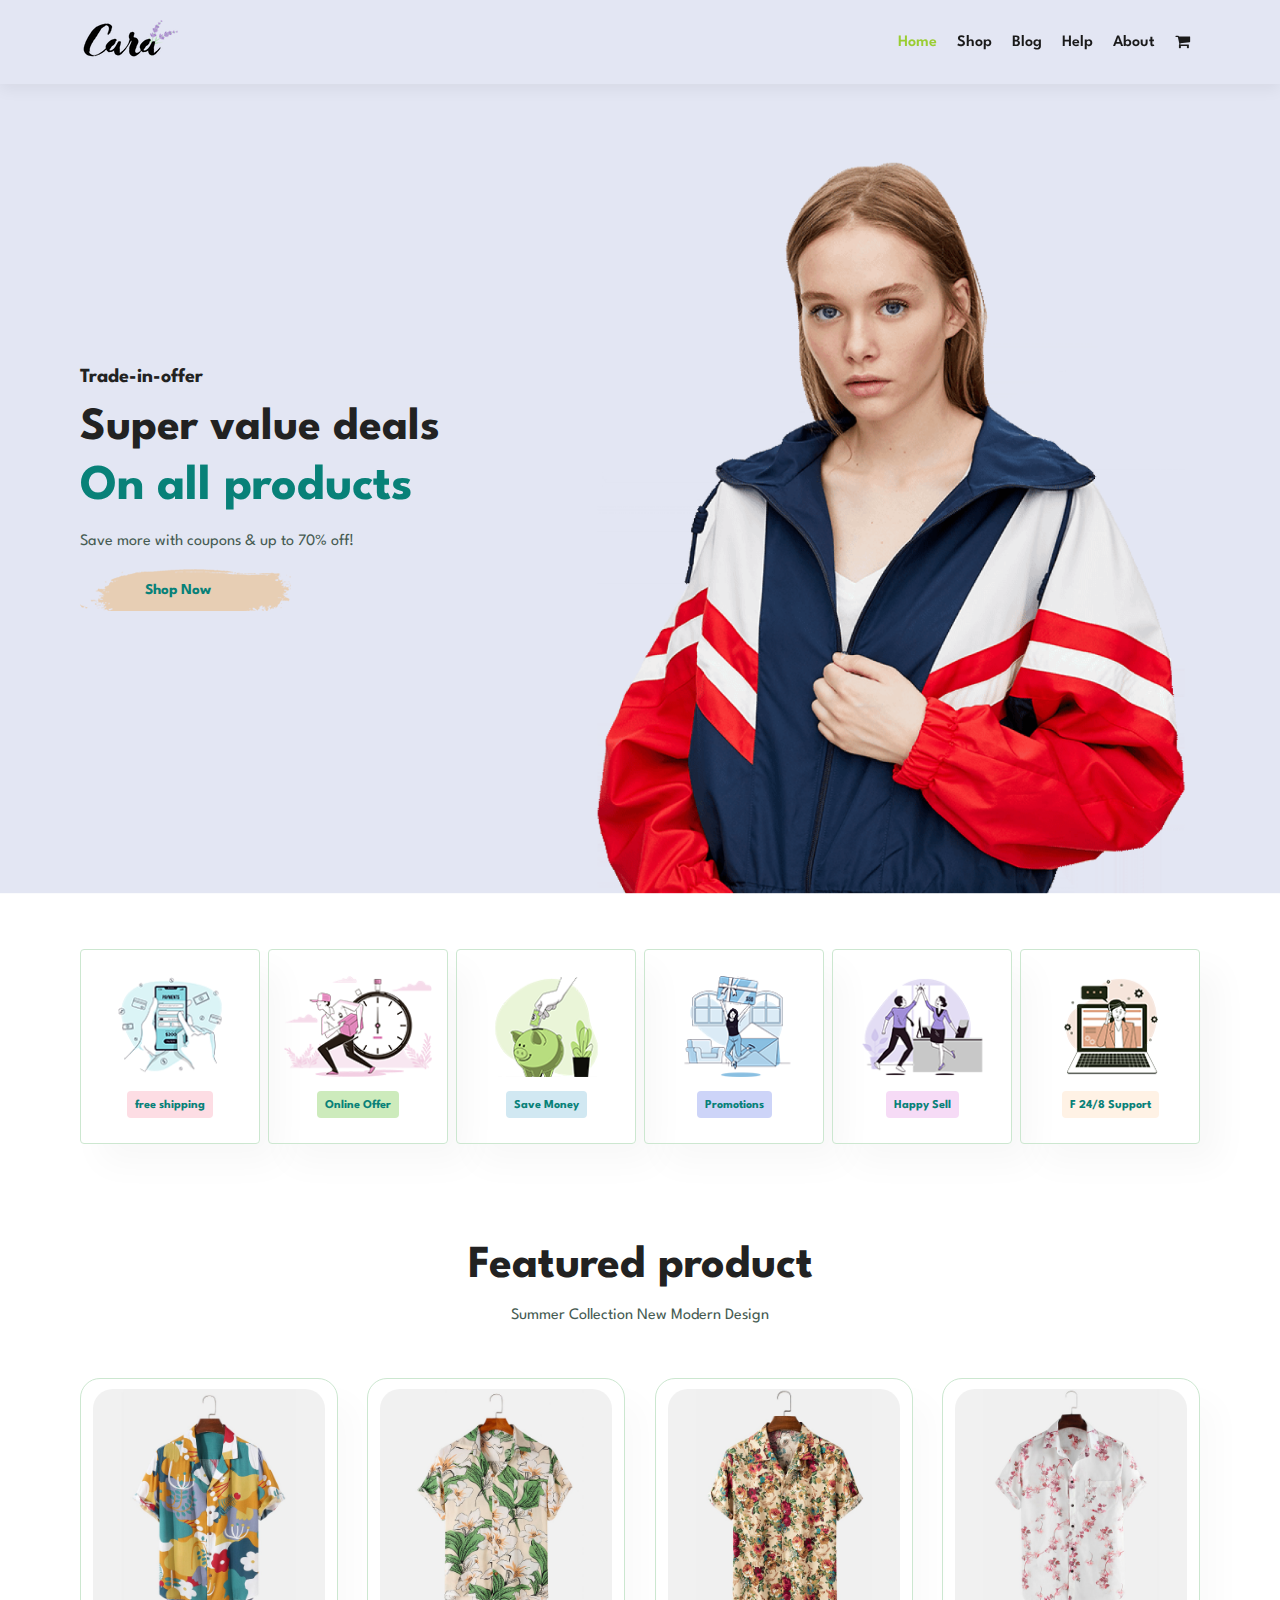
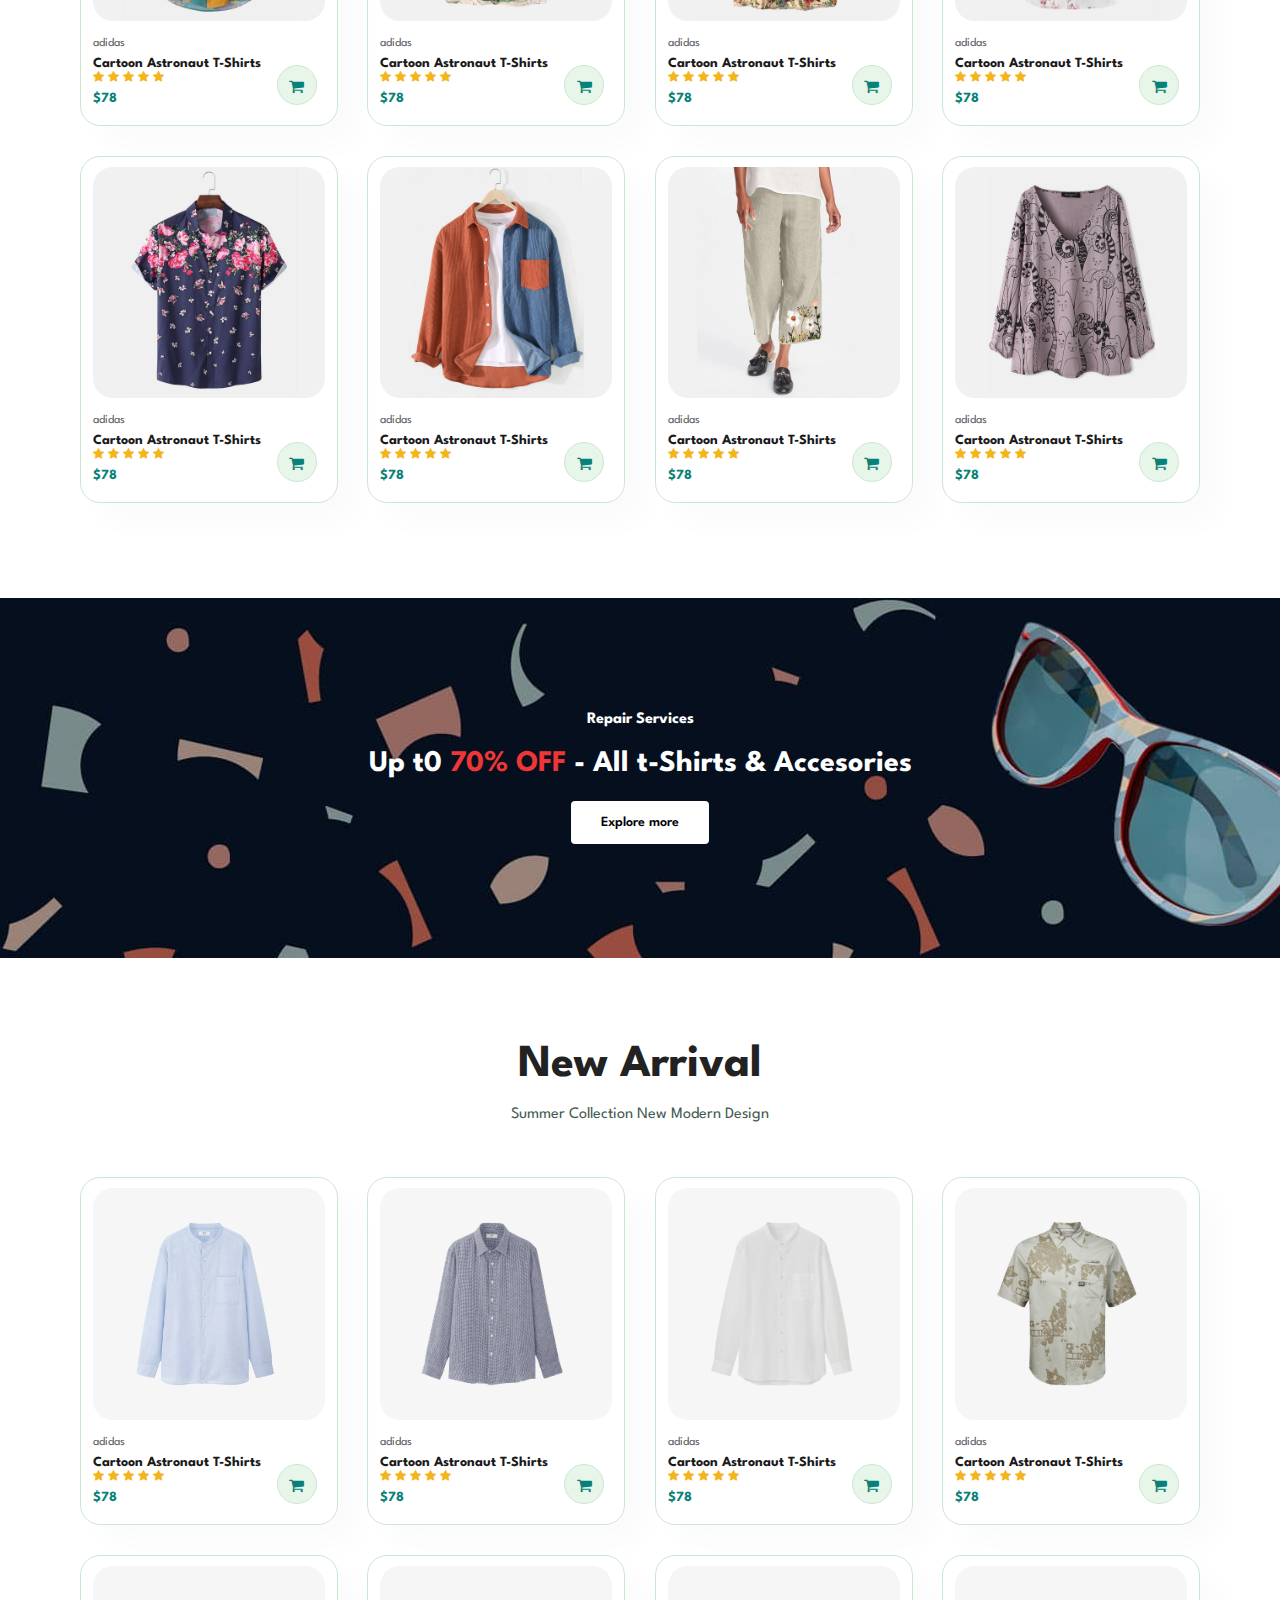
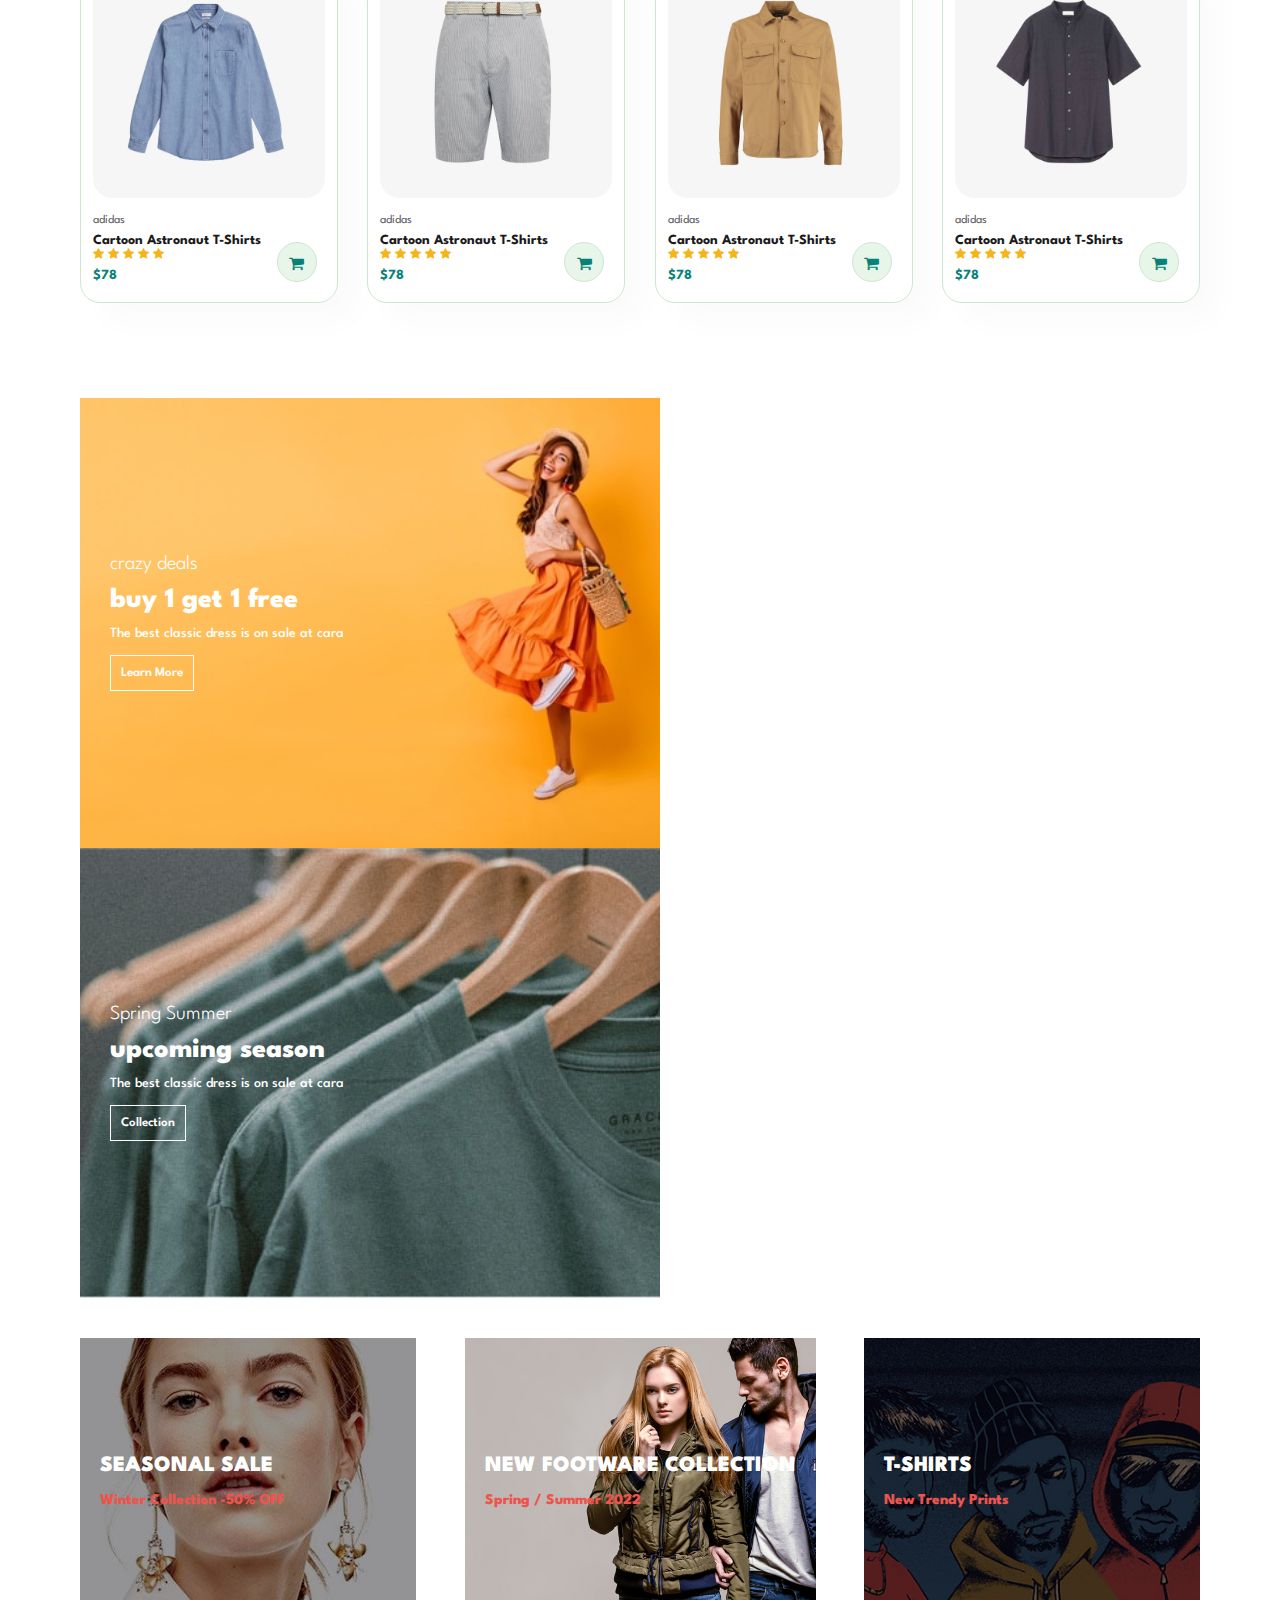
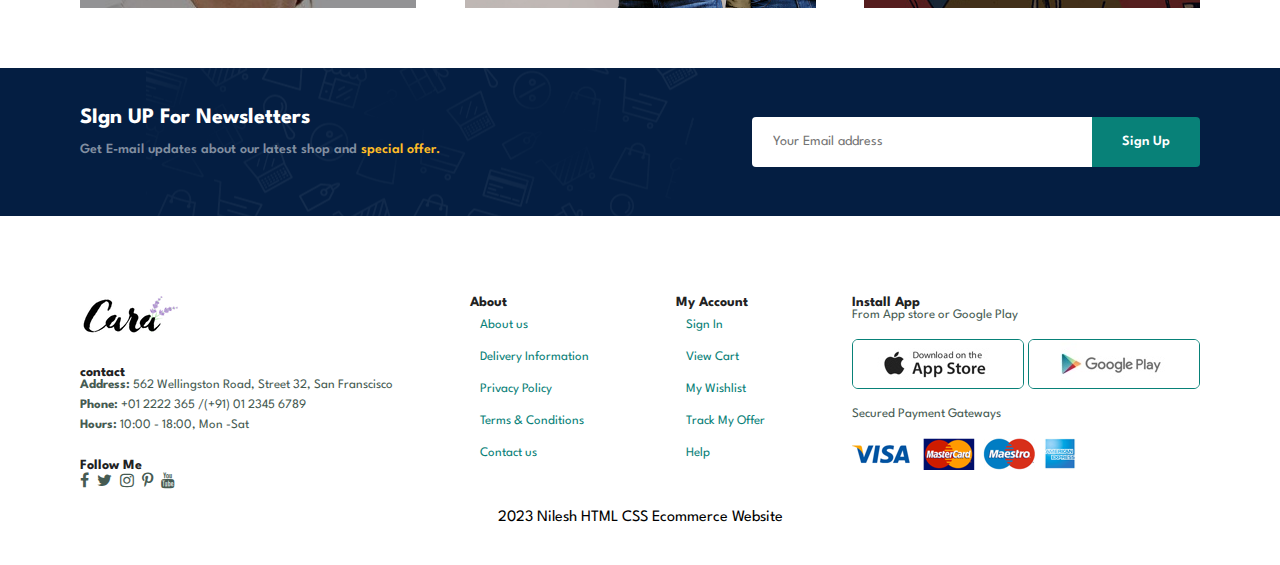
<file: index.html>
<!DOCTYPE html>
<html lang="en">
<head>
    <meta charset="UTF-8">
    <meta http-equiv="X-UA-Compatible" content="IE=edge">
    <meta name="viewport" content="width=device-width, initial-scale=1.0">
    <link rel="stylesheet" href="style.css">
    <link rel="stylesheet" href="https://cdnjs.cloudflare.com/ajax/libs/font-awesome/4.7.0/css/font-awesome.min.css">
    <title>Ecommerce Website</title>
</head>
<body>
    <section id="header">
        <a href="#"><img src="logo.png" alt=""></a>
        <div>
             <ul id="navbar">
                <li>
                    <a class="active" href="home.html">Home</a>
                </li>
                <li>
                    <a href="shop.html">Shop</a>
                </li>
                <li>
                    <a href="blog.html">Blog</a>
                </li>
                <li>
                    <a href="help.html">Help</a>
                </li>
                <li>
                    <a href="about.html">About</a>
                </li>
                <li id="bag">
                    <a href="cart.html"><i class="fa fa-shopping-cart"></i></a>
                </li>
                <a href="#" id="closed"><i class="fa fa-times"></i></a>
             </ul>
        </div>
        <div id="mobile">
            <i id="bar" class="fa fa-outdent"></i>
            <a href="cart.html"><i class="fa fa-shopping-cart"></i></a>
        </div>

    </section>

    <section id="hero">
        <h4>Trade-in-offer</h4>
        <h2>Super value deals</h2>
        <h1>On all products</h1>
        <p>Save more with coupons & up to 70% off!</p>
        <button>Shop Now</button>
    </section>

    <section id="feature" class="section-p1">
        <div class="fe-box">
            <img src="f1.png" alt="">
            <h6>free shipping</h6>
        </div>
        <div class="fe-box">
            <img src="f2.png" alt="">
            <h6>Online Offer</h6>
        </div>
        <div class="fe-box">
            <img src="f3.png" alt="">
            <h6>Save Money</h6>
        </div>
        <div class="fe-box">
            <img src="f4.png" alt="">
            <h6>Promotions</h6>
        </div>
        <div class="fe-box">
            <img src="f5.png" alt="">
            <h6>Happy Sell</h6>
        </div>
        <div class="fe-box">
            <img src="f6.png" alt="">
            <h6>F 24/8 Support</h6>
        </div>
    </section>

    <section id="product1" class="section-p1">
        <h2>Featured product</h2>
        <p>Summer Collection New Modern Design</p>
        <div class="pro-container">
            <div class="pro">
                <img src="Products/f1.jpg" alt="">
                <div class="des">
                    <span>adidas</span>
                    <h5>Cartoon Astronaut T-Shirts</h5>
                    <div class="star">
                        <i class="fa fa-star"></i>
                        <i class="fa fa-star"></i>
                        <i class="fa fa-star"></i>
                        <i class="fa fa-star"></i>
                        <i class="fa fa-star"></i>
                   </div> 
                   <h4>$78</h4>
                </div>
                <a href="#"><i class="fa fa-shopping-cart cart"></i></a>
            </div>
            <div class="pro">
                <img src="Products/f2.jpg" alt="">
                <div class="des">
                    <span>adidas</span>
                    <h5>Cartoon Astronaut T-Shirts</h5>
                    <div class="star">
                        <i class="fa fa-star"></i>
                        <i class="fa fa-star"></i>
                        <i class="fa fa-star"></i>
                        <i class="fa fa-star"></i>
                        <i class="fa fa-star"></i>
                   </div> 
                   <h4>$78</h4>
                </div>
                <a href="#"><i class="fa fa-shopping-cart cart"></i></a>
            </div>
            <div class="pro">
                <img src="Products/f3.jpg" alt="">
                <div class="des">
                    <span>adidas</span>
                    <h5>Cartoon Astronaut T-Shirts</h5>
                    <div class="star">
                        <i class="fa fa-star"></i>
                        <i class="fa fa-star"></i>
                        <i class="fa fa-star"></i>
                        <i class="fa fa-star"></i>
                        <i class="fa fa-star"></i>
                   </div> 
                   <h4>$78</h4>
                </div>
                <a href="#"><i class="fa fa-shopping-cart cart"></i></a>
            </div>
            <div class="pro">
                <img src="Products/f4.jpg" alt="">
                <div class="des">
                    <span>adidas</span>
                    <h5>Cartoon Astronaut T-Shirts</h5>
                    <div class="star">
                        <i class="fa fa-star"></i>
                        <i class="fa fa-star"></i>
                        <i class="fa fa-star"></i>
                        <i class="fa fa-star"></i>
                        <i class="fa fa-star"></i>
                   </div> 
                   <h4>$78</h4>
                </div>
                <a href="#"><i class="fa fa-shopping-cart cart"></i></a>
            </div>
            <div class="pro">
                <img src="Products/f5.jpg" alt="">
                <div class="des">
                    <span>adidas</span>
                    <h5>Cartoon Astronaut T-Shirts</h5>
                    <div class="star">
                        <i class="fa fa-star"></i>
                        <i class="fa fa-star"></i>
                        <i class="fa fa-star"></i>
                        <i class="fa fa-star"></i>
                        <i class="fa fa-star"></i>
                   </div> 
                   <h4>$78</h4>
                </div>
                <a href="#"><i class="fa fa-shopping-cart cart"></i></a>
            </div>
            <div class="pro">
                <img src="Products/f6.jpg" alt="">
                <div class="des">
                    <span>adidas</span>
                    <h5>Cartoon Astronaut T-Shirts</h5>
                    <div class="star">
                        <i class="fa fa-star"></i>
                        <i class="fa fa-star"></i>
                        <i class="fa fa-star"></i>
                        <i class="fa fa-star"></i>
                        <i class="fa fa-star"></i>
                   </div> 
                   <h4>$78</h4>
                </div>
                <a href="#"><i class="fa fa-shopping-cart cart"></i></a>
            </div>
            <div class="pro">
                <img src="Products/f7.jpg" alt="">
                <div class="des">
                    <span>adidas</span>
                    <h5>Cartoon Astronaut T-Shirts</h5>
                    <div class="star">
                        <i class="fa fa-star"></i>
                        <i class="fa fa-star"></i>
                        <i class="fa fa-star"></i>
                        <i class="fa fa-star"></i>
                        <i class="fa fa-star"></i>
                   </div> 
                   <h4>$78</h4>
                </div>
                <a href="#"><i class="fa fa-shopping-cart cart"></i></a>
            </div>
            <div class="pro">
                <img src="Products/f8.jpg" alt="">
                <div class="des">
                    <span>adidas</span>
                    <h5>Cartoon Astronaut T-Shirts</h5>
                    <div class="star">
                        <i class="fa fa-star"></i>
                        <i class="fa fa-star"></i>
                        <i class="fa fa-star"></i>
                        <i class="fa fa-star"></i>
                        <i class="fa fa-star"></i>
                   </div> 
                   <h4>$78</h4>
                </div>
                <a href="#"><i class="fa fa-shopping-cart cart"></i></a>
            </div>
        </div>
    </section>

    <section id="banner" class="section-m1">
        <h4>Repair Services </h4>
        <h2> Up t0 <span>70% OFF</span> - All t-Shirts & Accesories</h2>
        <button class="normal">Explore more</button>
    </section>

    <section id="product1" class="section-p1">
        <h2>New Arrival</h2>
        <p>Summer Collection New Modern Design</p>
        <div class="pro-container">
            <div class="pro">
                <img src="Products/n1.jpg" alt="">
                <div class="des">
                    <span>adidas</span>
                    <h5>Cartoon Astronaut T-Shirts</h5>
                    <div class="star">
                        <i class="fa fa-star"></i>
                        <i class="fa fa-star"></i>
                        <i class="fa fa-star"></i>
                        <i class="fa fa-star"></i>
                        <i class="fa fa-star"></i>
                   </div> 
                   <h4>$78</h4>
                </div>
                <a href="#"><i class="fa fa-shopping-cart cart"></i></a>
            </div>
            <div class="pro">
                <img src="Products/n2.jpg" alt="">
                <div class="des">
                    <span>adidas</span>
                    <h5>Cartoon Astronaut T-Shirts</h5>
                    <div class="star">
                        <i class="fa fa-star"></i>
                        <i class="fa fa-star"></i>
                        <i class="fa fa-star"></i>
                        <i class="fa fa-star"></i>
                        <i class="fa fa-star"></i>
                   </div> 
                   <h4>$78</h4>
                </div>
                <a href="#"><i class="fa fa-shopping-cart cart"></i></a>
            </div>
            <div class="pro">
                <img src="Products/n3.jpg" alt="">
                <div class="des">
                    <span>adidas</span>
                    <h5>Cartoon Astronaut T-Shirts</h5>
                    <div class="star">
                        <i class="fa fa-star"></i>
                        <i class="fa fa-star"></i>
                        <i class="fa fa-star"></i>
                        <i class="fa fa-star"></i>
                        <i class="fa fa-star"></i>
                   </div> 
                   <h4>$78</h4>
                </div>
                <a href="#"><i class="fa fa-shopping-cart cart"></i></a>
            </div>
            <div class="pro">
                <img src="Products/n4.jpg" alt="">
                <div class="des">
                    <span>adidas</span>
                    <h5>Cartoon Astronaut T-Shirts</h5>
                    <div class="star">
                        <i class="fa fa-star"></i>
                        <i class="fa fa-star"></i>
                        <i class="fa fa-star"></i>
                        <i class="fa fa-star"></i>
                        <i class="fa fa-star"></i>
                   </div> 
                   <h4>$78</h4>
                </div>
                <a href="#"><i class="fa fa-shopping-cart cart"></i></a>
            </div>
            <div class="pro">
                <img src="Products/n5.jpg" alt="">
                <div class="des">
                    <span>adidas</span>
                    <h5>Cartoon Astronaut T-Shirts</h5>
                    <div class="star">
                        <i class="fa fa-star"></i>
                        <i class="fa fa-star"></i>
                        <i class="fa fa-star"></i>
                        <i class="fa fa-star"></i>
                        <i class="fa fa-star"></i>
                   </div> 
                   <h4>$78</h4>
                </div>
                <a href="#"><i class="fa fa-shopping-cart cart"></i></a>
            </div>
            <div class="pro">
                <img src="Products/n6.jpg" alt="">
                <div class="des">
                    <span>adidas</span>
                    <h5>Cartoon Astronaut T-Shirts</h5>
                    <div class="star">
                        <i class="fa fa-star"></i>
                        <i class="fa fa-star"></i>
                        <i class="fa fa-star"></i>
                        <i class="fa fa-star"></i>
                        <i class="fa fa-star"></i>
                   </div> 
                   <h4>$78</h4>
                </div>
                <a href="#"><i class="fa fa-shopping-cart cart"></i></a>
            </div>
            <div class="pro">
                <img src="Products/n7.jpg" alt="">
                <div class="des">
                    <span>adidas</span>
                    <h5>Cartoon Astronaut T-Shirts</h5>
                    <div class="star">
                        <i class="fa fa-star"></i>
                        <i class="fa fa-star"></i>
                        <i class="fa fa-star"></i>
                        <i class="fa fa-star"></i>
                        <i class="fa fa-star"></i>
                   </div> 
                   <h4>$78</h4>
                </div>
                <a href="#"><i class="fa fa-shopping-cart cart"></i></a>
            </div>
            <div class="pro">
                <img src="Products/n8.jpg" alt="">
                <div class="des">
                    <span>adidas</span>
                    <h5>Cartoon Astronaut T-Shirts</h5>
                    <div class="star">
                        <i class="fa fa-star"></i>
                        <i class="fa fa-star"></i>
                        <i class="fa fa-star"></i>
                        <i class="fa fa-star"></i>
                        <i class="fa fa-star"></i>
                   </div> 
                   <h4>$78</h4>
                </div>
                <a href="#"><i class="fa fa-shopping-cart cart"></i></a>
            </div>
        </div>
    </section>

    <section id="sm-banner" class="section-p1">
        <div class="banner-box">
            <h4>crazy deals</h4>
            <h2>buy 1 get 1 free</h2>
            <span>The best classic dress is on sale at cara</span>
            <button class="white">Learn More</button>
        </div>
        <div class="banner-box banner-box2">
            <h4>Spring  Summer</h4>
            <h2>upcoming season</h2>
            <span>The best classic dress is on sale at cara</span>
            <button class="white">Collection</button>
        </div>
    </section>

    <section id="banner3">
        <div class="banner-box">
            <h2>SEASONAL SALE</h2>
            <h3>Winter Collection -50% OFF</h3>
        </div>
        <div class="banner-box banner-box2">
            <h2>NEW FOOTWARE COLLECTION</h2>
            <h3>Spring / Summer 2022</h3>
        </div>
        <div class="banner-box banner-box3">
            <h2>T-SHIRTS</h2>
            <h3>New Trendy Prints</h3>
        </div>
    </section>

    <section id="newsletter" class="section-p1 section-m1">
        <div class="newstext">
            <h4>SIgn UP For Newsletters</h4>
            <p>Get E-mail updates about our latest shop and <span>special offer.</span></p>
        </div>
        <div class="form">
            <input type="text" placeholder="Your Email address">
            <button class="normal">Sign Up</button>
        </div>
    </section>

    <footer class="section-p1">
        <div class="col">
            <img class="logo" src="logo.png" alt="">
            <h4>contact</h4>
            <p><strong>Address:</strong> 562 Wellingston Road, Street 32, San Franscisco</p>
            <p><strong>Phone:</strong> +01 2222 365 /(+91) 01 2345 6789</p>
            <p><strong>Hours:</strong> 10:00 - 18:00, Mon -Sat</p>
            <div class="follow">
                 <h4>Follow Me</h4>
                 <div class="icon">
                    <i class="fa fa-facebook-f"></i>
                    <i class="fa fa-twitter"></i>
                    <i class="fa fa-instagram"></i>
                    <i class="fa fa-pinterest-p"></i>
                    <i class="fa fa-youtube"></i>
                 </div>
            </div>
        </div>
        <div class="col">
            <h4>About</h4>
            <a href="#">About us</a>
            <a href="#">Delivery Information</a>
            <a href="#">Privacy Policy</a>
            <a href="#">Terms & Conditions</a>
            <a href="#">Contact us</a>
        </div>
        <div class="col">
            <h4>My Account</h4>
            <a href="#">Sign In</a>
            <a href="#">View Cart</a>
            <a href="#">My Wishlist</a>
            <a href="#">Track My Offer</a>
            <a href="#">Help</a>
        </div>

        <div class="col install">
            <h4>Install App</h4>
            <p>From App store or Google Play</p>
            <div class="row">
                <img src="pay/app.jpg" alt="">
                <img src="pay/play.jpg" alt="">
            </div>
            <p>Secured Payment Gateways</p>
            <img src="pay/pay.png" alt="">
        </div>

        <div class="copyright">
            2023 Nilesh HTML CSS Ecommerce Website
        </div>
    </footer>

    <script src="script.js"></script>
</body>
</html>
</file>
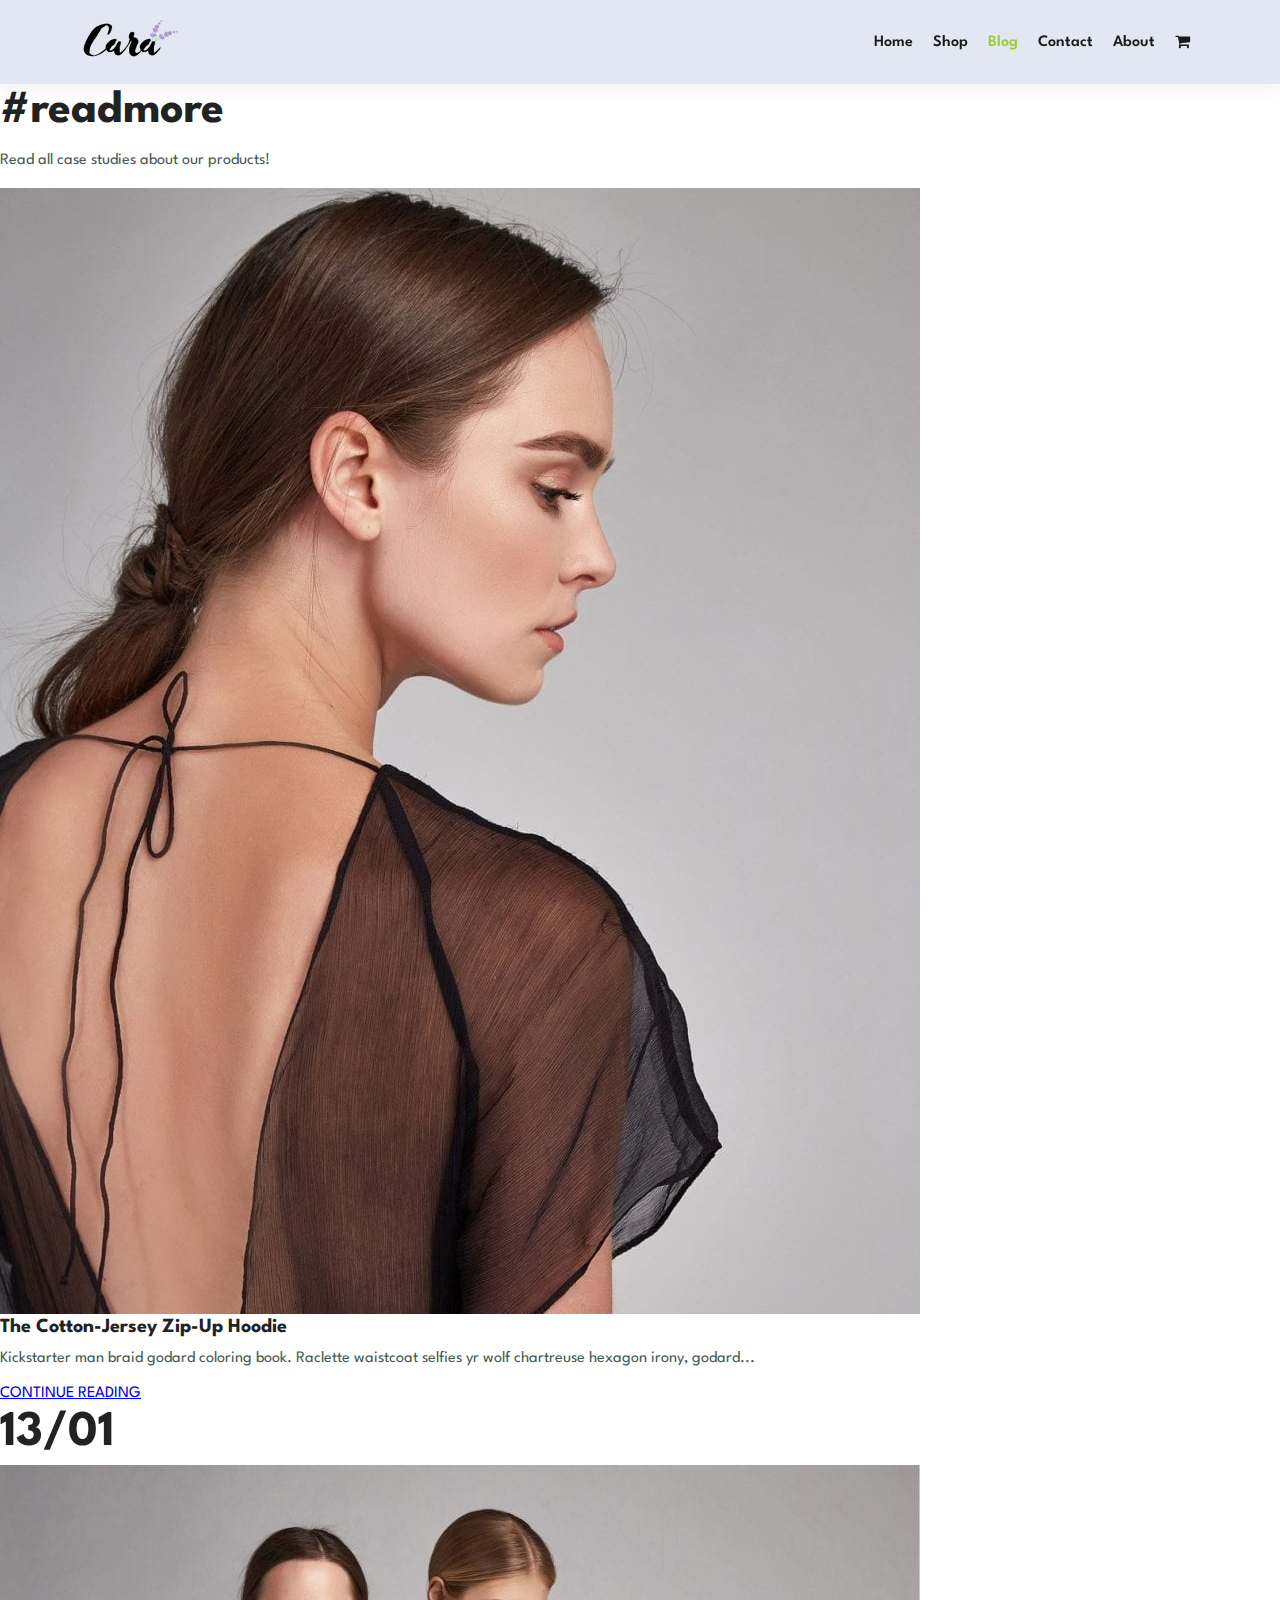
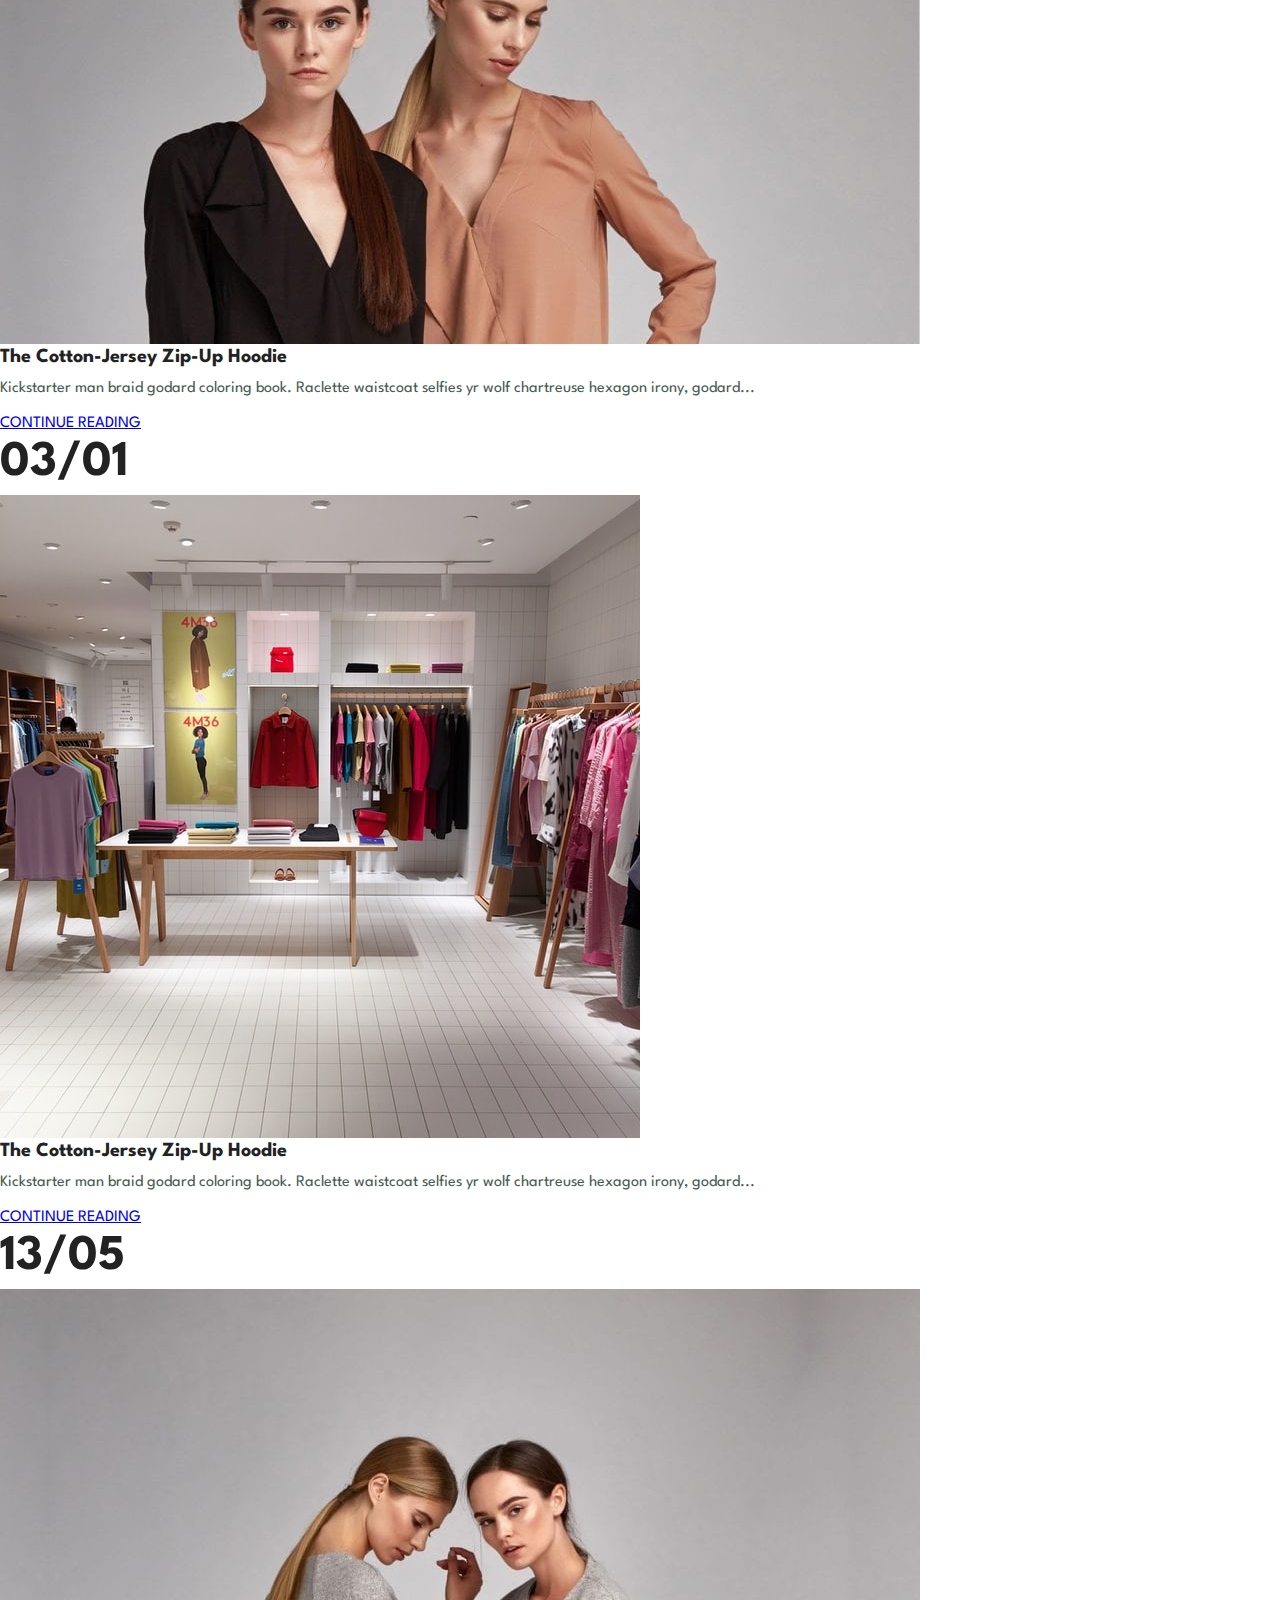
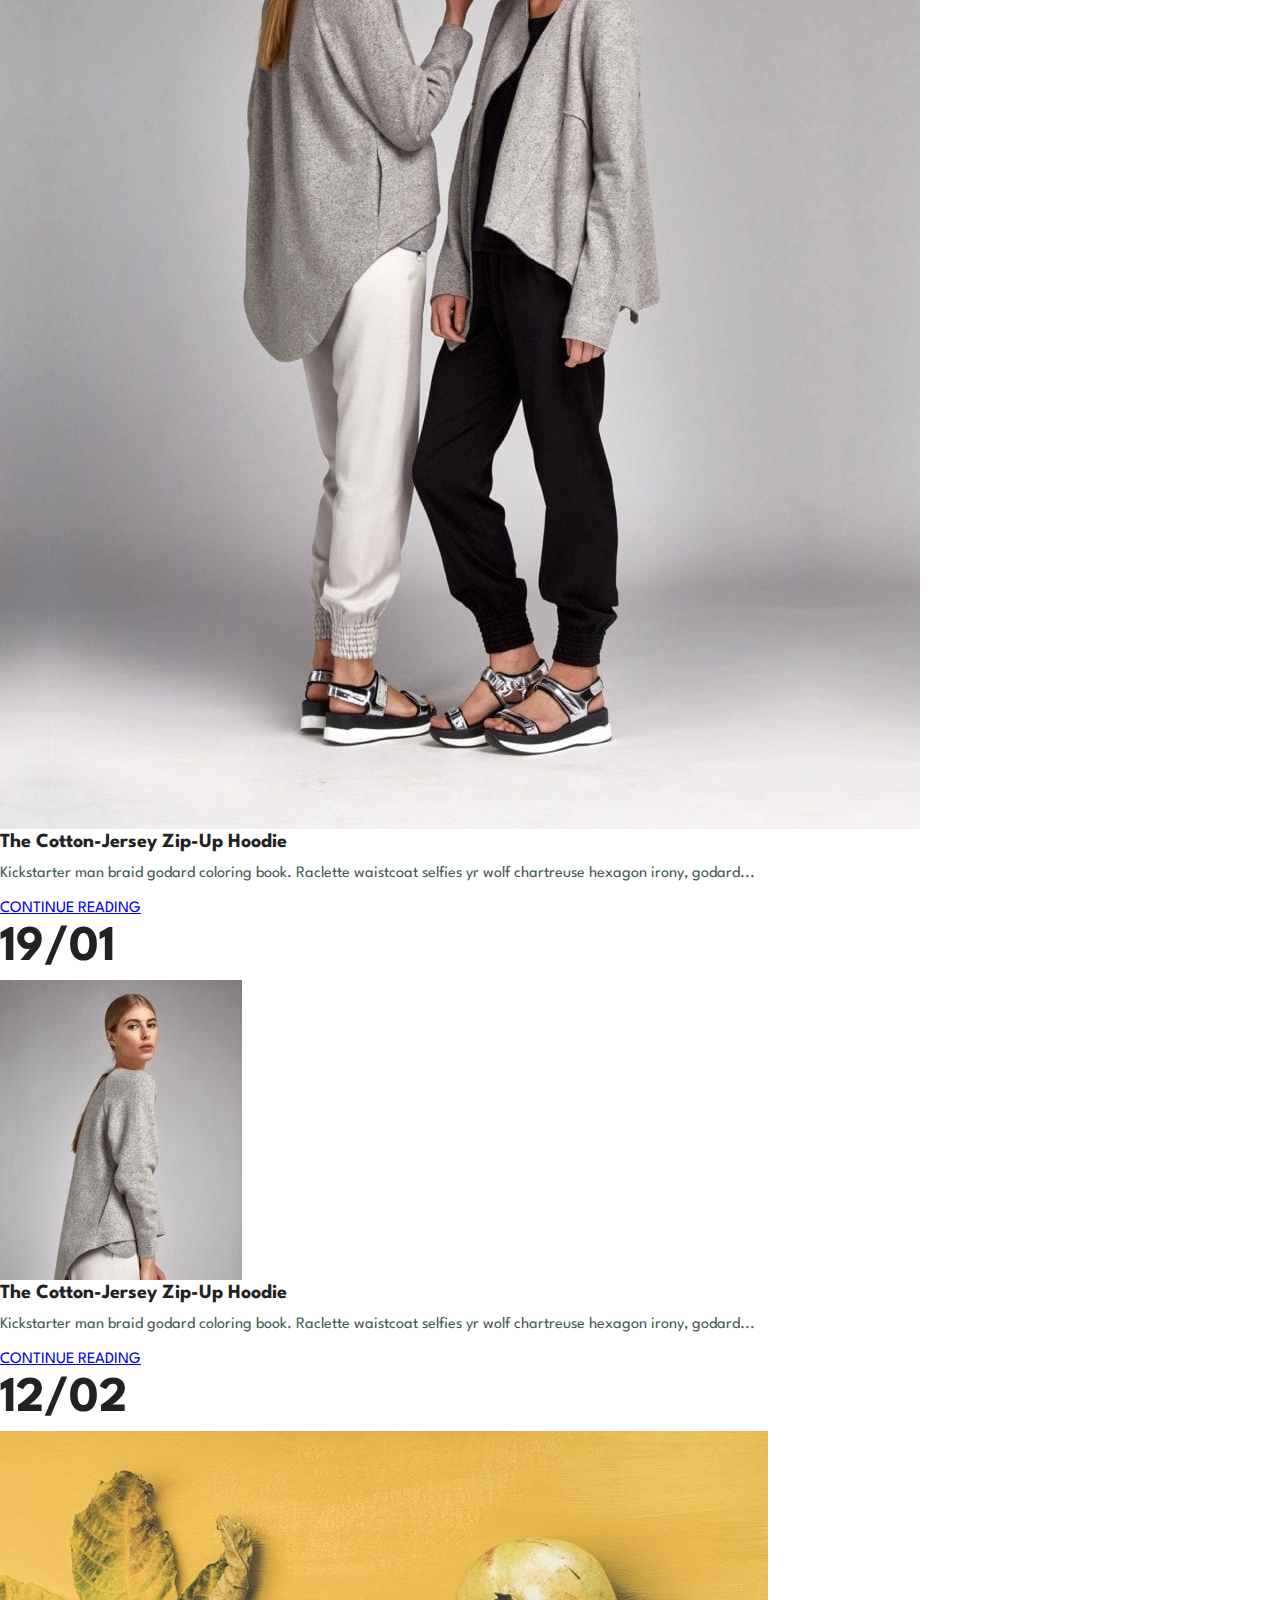
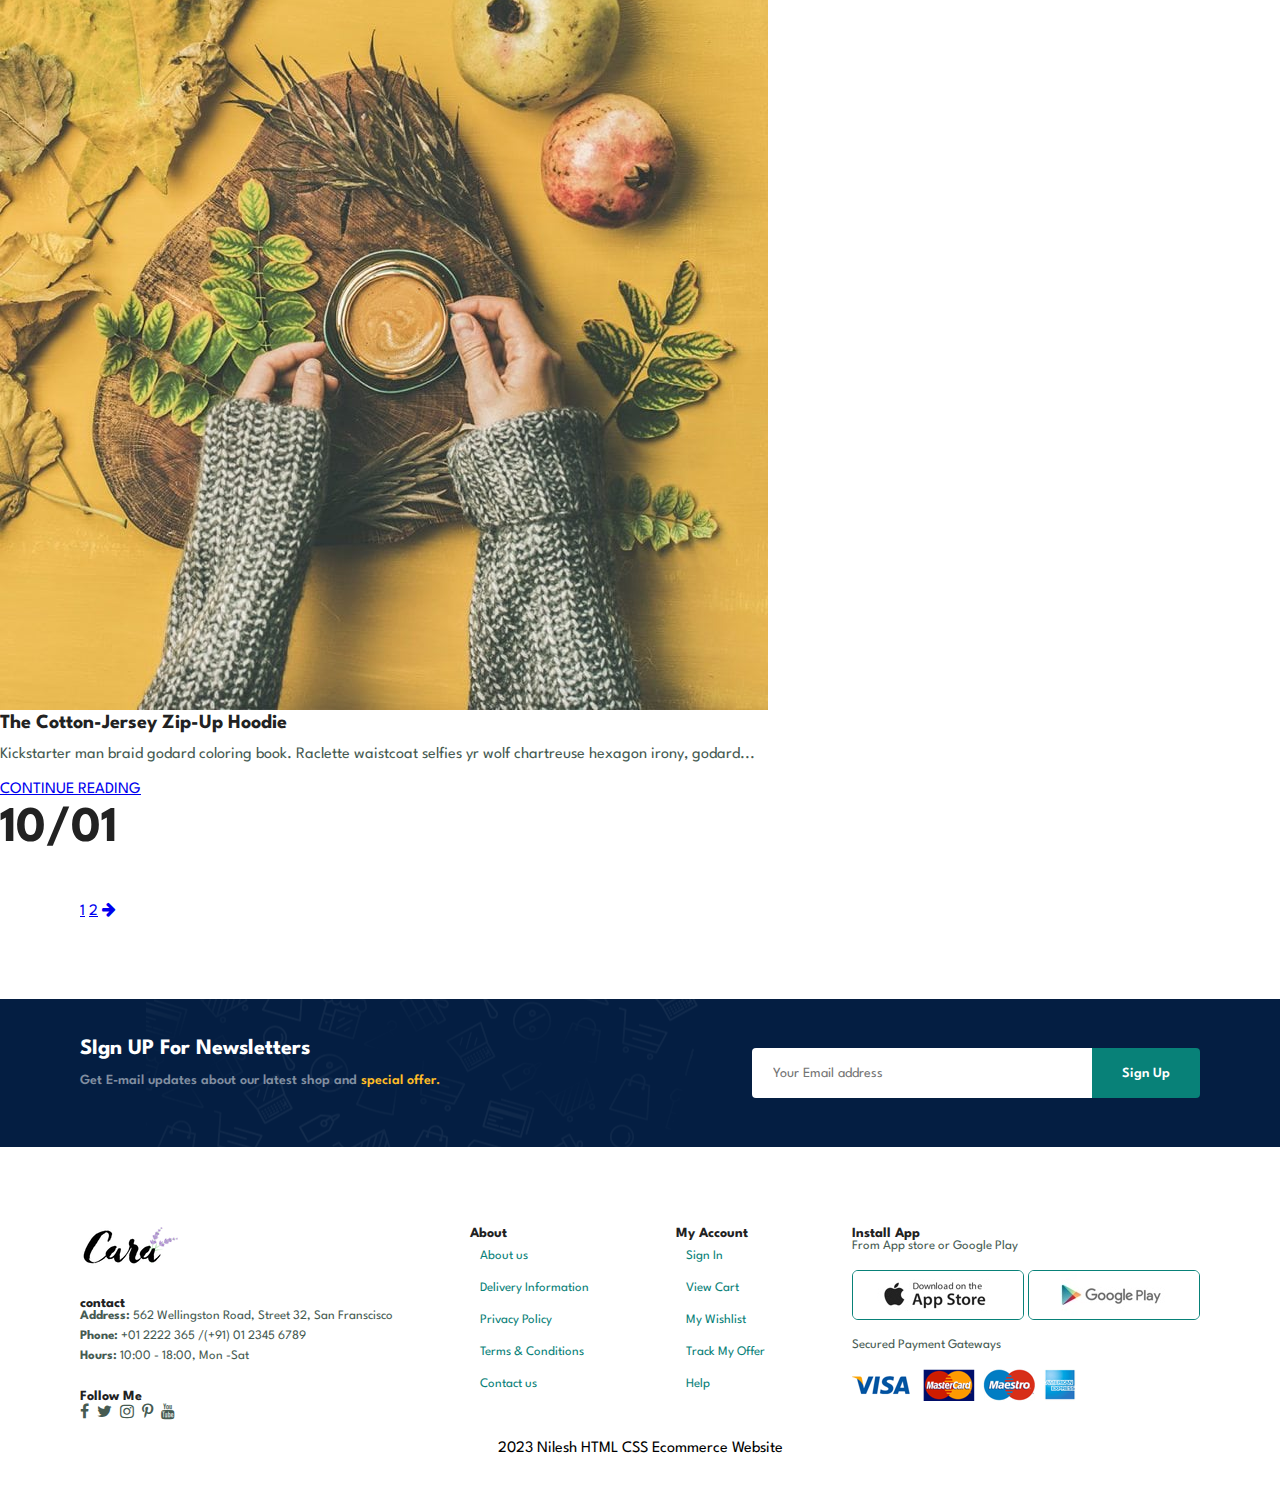
<file: blog.html>
<!DOCTYPE html>
<html lang="en">
<head>
    <meta charset="UTF-8">
    <meta http-equiv="X-UA-Compatible" content="IE=edge">
    <meta name="viewport" content="width=device-width, initial-scale=1.0">
    <link rel="stylesheet" href="style.css">
    <link rel="stylesheet" href="https://cdnjs.cloudflare.com/ajax/libs/font-awesome/4.7.0/css/font-awesome.min.css">
    <title>Ecommerce Website</title>
</head>
<body>
    <section id="header">
        <a href="#"><img src="logo.png" alt=""></a>
        <div>
             <ul id="navbar">
                <li>
                    <a href="index.html">Home</a>
                </li>
                <li>
                    <a  href="shop.html">Shop</a>
                </li>
                <li>
                    <a class="active" href="blog.html">Blog</a>
                </li>
                <li>
                    <a href="contact.html">Contact</a>
                </li>
                <li>
                    <a href="about.html">About</a>
                </li>
                <li id="bag">
                    <a href="cart.html"><i class="fa fa-shopping-cart"></i></a>
                </li>
                <a href="#" id="closed"><i class="fa fa-times"></i></a>
             </ul>
        </div>
        <div id="mobile">
            <i id="bar" class="fa fa-outdent"></i>
            <a href="cart.html"><i class="fa fa-shopping-cart"></i></a>
        </div>

    </section>

    <section id="page-header" class="blog-header">
        
        <h2>#readmore</h2>
       
        <p>Read all case studies about our products!</p>
    </section>

    <section id="blog"> 
        <div class="blog-box">
            <div class="blog-img">
                <img src="blog/b1.jpg" alt="">
            </div>
            <div class="blog-details">
                <h4>The Cotton-Jersey Zip-Up Hoodie</h4>
                <p>Kickstarter man braid godard coloring book. Raclette waistcoat selfies yr wolf chartreuse hexagon irony, godard...</p>
                <a href="#">CONTINUE READING</a>
            </div>
            <h1>13/01</h1>
        </div>
        <div class="blog-box">
            <div class="blog-img">
                <img src="blog/b2.jpg" alt="">
            </div>
            <div class="blog-details">
                <h4>The Cotton-Jersey Zip-Up Hoodie</h4>
                <p>Kickstarter man braid godard coloring book. Raclette waistcoat selfies yr wolf chartreuse hexagon irony, godard...</p>
                <a href="#">CONTINUE READING</a>
            </div>
            <h1>03/01</h1> 
        </div>
        <div class="blog-box">
            <div class="blog-img">
                <img src="blog/b3.jpg" alt="">
            </div>
            <div class="blog-details">
                <h4>The Cotton-Jersey Zip-Up Hoodie</h4>
                <p>Kickstarter man braid godard coloring book. Raclette waistcoat selfies yr wolf chartreuse hexagon irony, godard...</p>
                <a href="#">CONTINUE READING</a>
            </div>
            <h1>13/05</h1>
        </div>
        <div class="blog-box">
            <div class="blog-img">
                <img src="blog/b4.jpg" alt="">
            </div>
            <div class="blog-details">
                <h4>The Cotton-Jersey Zip-Up Hoodie</h4>
                <p>Kickstarter man braid godard coloring book. Raclette waistcoat selfies yr wolf chartreuse hexagon irony, godard...</p>
                <a href="#">CONTINUE READING</a>
            </div>
            <h1>19/01</h1>
        </div>
        <div class="blog-box">
            <div class="blog-img">
                <img src="blog/b5.jpg" alt="">
            </div>
            <div class="blog-details">
                <h4>The Cotton-Jersey Zip-Up Hoodie</h4>
                <p>Kickstarter man braid godard coloring book. Raclette waistcoat selfies yr wolf chartreuse hexagon irony, godard...</p>
                <a href="#">CONTINUE READING</a>
            </div>
            <h1>12/02</h1>
        </div>
        <div class="blog-box">
            <div class="blog-img">
                <img src="blog/b6.jpg" alt="">
            </div>
            <div class="blog-details">
                <h4>The Cotton-Jersey Zip-Up Hoodie</h4>
                <p>Kickstarter man braid godard coloring book. Raclette waistcoat selfies yr wolf chartreuse hexagon irony, godard...</p>
                <a href="#">CONTINUE READING</a>
            </div>
            <h1>10/01</h1>
        </div>
    </section>

    <section id="pagination" class="section-p1">
        <a href="#">1</a>
        <a href="#">2</a>
        <a href="#"><i class="fa fa-arrow-right"></i></a>
    </section>


    <section id="newsletter" class="section-p1 section-m1">
        <div class="newstext">
            <h4>SIgn UP For Newsletters</h4>
            <p>Get E-mail updates about our latest shop and <span>special offer.</span></p>
        </div>
        <div class="form">
            <input type="text" placeholder="Your Email address">
            <button class="normal">Sign Up</button>
        </div>
    </section>

    <footer class="section-p1">
        <div class="col">
            <img class="logo" src="logo.png" alt="">
            <h4>contact</h4>
            <p><strong>Address:</strong> 562 Wellingston Road, Street 32, San Franscisco</p>
            <p><strong>Phone:</strong> +01 2222 365 /(+91) 01 2345 6789</p>
            <p><strong>Hours:</strong> 10:00 - 18:00, Mon -Sat</p>
            <div class="follow">
                 <h4>Follow Me</h4>
                 <div class="icon">
                    <i class="fa fa-facebook-f"></i>
                    <i class="fa fa-twitter"></i>
                    <i class="fa fa-instagram"></i>
                    <i class="fa fa-pinterest-p"></i>
                    <i class="fa fa-youtube"></i>
                 </div>
            </div>
        </div>
        <div class="col">
            <h4>About</h4>
            <a href="#">About us</a>
            <a href="#">Delivery Information</a>
            <a href="#">Privacy Policy</a>
            <a href="#">Terms & Conditions</a>
            <a href="#">Contact us</a>
        </div>
        <div class="col">
            <h4>My Account</h4>
            <a href="#">Sign In</a>
            <a href="#">View Cart</a>
            <a href="#">My Wishlist</a>
            <a href="#">Track My Offer</a>
            <a href="#">Help</a>
        </div>

        <div class="col install">
            <h4>Install App</h4>
            <p>From App store or Google Play</p>
            <div class="row">
                <img src="pay/app.jpg" alt="">
                <img src="pay/play.jpg" alt="">
            </div>
            <p>Secured Payment Gateways</p>
            <img src="pay/pay.png" alt="">
        </div>

        <div class="copyright">
            2023 Nilesh HTML CSS Ecommerce Website
        </div>
    </footer>

    <script src="script.js"></script>
</body>
</html>
</file>
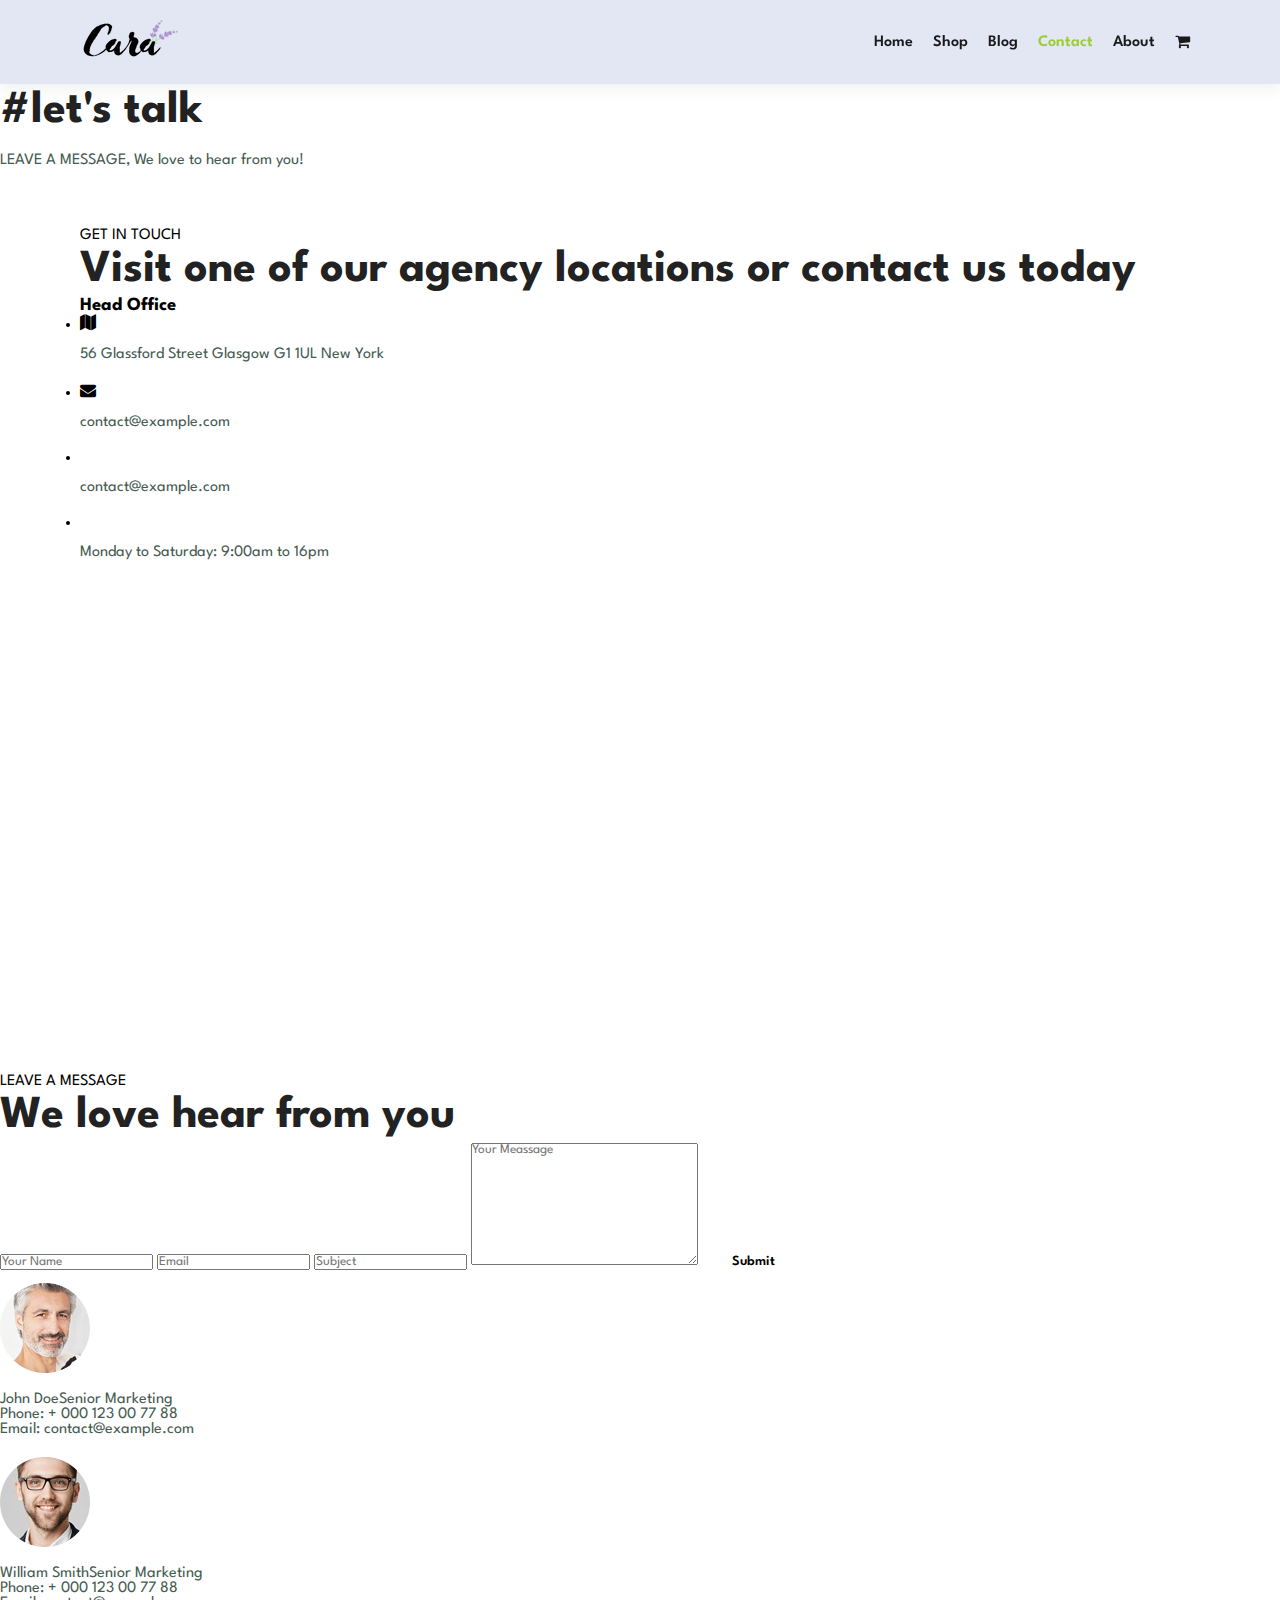
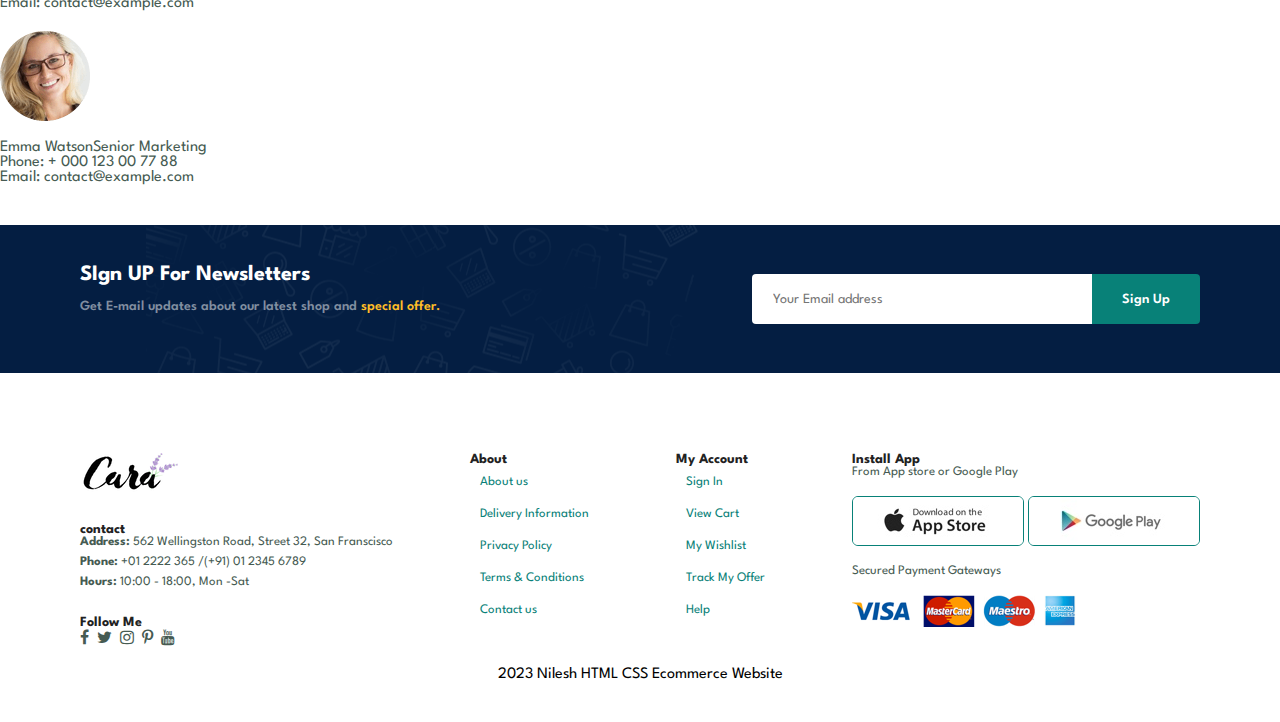
<file: contact.html>
<!DOCTYPE html>
<html lang="en">
<head>
    <meta charset="UTF-8">
    <meta http-equiv="X-UA-Compatible" content="IE=edge">
    <meta name="viewport" content="width=device-width, initial-scale=1.0">
    <link rel="stylesheet" href="style.css">
    <link rel="stylesheet" href="https://cdnjs.cloudflare.com/ajax/libs/font-awesome/4.7.0/css/font-awesome.min.css">
    <title>Ecommerce Website</title>
</head>
<body>
    <section id="header">
        <a href="#"><img src="logo.png" alt=""></a>
        <div>
             <ul id="navbar">
                <li>
                    <a href="index.html">Home</a>
                </li>
                <li>
                    <a  href="shop.html">Shop</a>
                </li>
                <li>
                    <a  href="blog.html">Blog</a>
                </li>
                <li>
                    <a class="active" href="contact.html">Contact</a>
                </li>
                <li>
                    <a href="about.html">About</a>
                </li>
                <li id="bag">
                    <a href="cart.html"><i class="fa fa-shopping-cart"></i></a>
                </li>
                <a href="#" id="closed"><i class="fa fa-times"></i></a>
             </ul>
        </div>
        <div id="mobile">
            <i id="bar" class="fa fa-outdent"></i>
            <a href="cart.html"><i class="fa fa-shopping-cart"></i></a>
        </div>

    </section>

    <section id="page-header" class="about-header">
        
        <h2>#let's talk</h2>
       
        <p>LEAVE A MESSAGE, We love to hear from you!</p>
    </section>

    <section id="contact-details" class="section-p1">
        <div class="details">
            <span>GET IN TOUCH</span>
            <h2>Visit one of our agency locations or contact us today</h2>
            <h3>Head Office</h3>
            <div>
                <li>
                    <i class="fa fa-map"></i>
                    <p>56 Glassford Street Glasgow G1 1UL New York</p>
                </li>
                <li>
                    <i class="fa fa-envelope"></i>
                    <p>contact@example.com</p>
                </li>
                <li>
                    <i class="fa fa-phone-alt"></i>
                    <p>contact@example.com</p>
                </li>
                <li>
                    <i class="fa fa-clock"></i>
                    <p>Monday to Saturday: 9:00am to 16pm</p>
                </li>
            </div>
        </div>
        <div class="map">
            <iframe src="https://www.google.com/maps/embed?pb=!1m18!1m12!1m3!1d14874.71316708601!2d76.0228960974157!3d21.24460203734528!2m3!1f0!2f0!3f0!3m2!1i1024!2i768!4f13.1!3m3!1m2!1s0x3bd9b4e0b8574991%3A0x5ef32e0c9d07899c!2sRaver%2C%20Maharashtra%20425508!5e0!3m2!1sen!2sin!4v1681400130317!5m2!1sen!2sin" width="600" height="450" style="border:0;" allowfullscreen="" loading="lazy" referrerpolicy="no-referrer-when-downgrade"></iframe>
        </div>
    </section>

    <section id="form-details">
        <form action="">
            <span>LEAVE A MESSAGE</span>
            <h2>We love hear from you</h2>
            <input type="text" name="" id="" placeholder="Your Name">
            <input type="text" name="" id="" placeholder="Email">
            <input type="text" name="" id="" placeholder="Subject">
            <textarea name="" id="" cols="30" rows="10" placeholder="Your Meassage"></textarea>
            <button class="normal">Submit</button>
        </form>
        <div class="people">
            <div>
                <img src="people/1.png" alt="">
                <p><span>John Doe</span>Senior Marketing <br> Phone: + 000 123 00 77 88 <br> Email: contact@example.com</p>
            </div>
            <div>
                <img src="people/2.png" alt="">
                <p><span>William Smith</span>Senior Marketing <br> Phone: + 000 123 00 77 88 <br> Email: contact@example.com</p>
            </div>
            <div>
                <img src="people/3.png" alt="">
                <p><span>Emma Watson</span>Senior Marketing <br> Phone: + 000 123 00 77 88 <br> Email: contact@example.com</p>
            </div>
        </div>
    </section>

    <section id="newsletter" class="section-p1 section-m1">
        <div class="newstext">
            <h4>SIgn UP For Newsletters</h4>
            <p>Get E-mail updates about our latest shop and <span>special offer.</span></p>
        </div>
        <div class="form">
            <input type="text" placeholder="Your Email address">
            <button class="normal">Sign Up</button>
        </div>
    </section>

    <footer class="section-p1">
        <div class="col">
            <img class="logo" src="logo.png" alt="">
            <h4>contact</h4>
            <p><strong>Address:</strong> 562 Wellingston Road, Street 32, San Franscisco</p>
            <p><strong>Phone:</strong> +01 2222 365 /(+91) 01 2345 6789</p>
            <p><strong>Hours:</strong> 10:00 - 18:00, Mon -Sat</p>
            <div class="follow">
                 <h4>Follow Me</h4>
                 <div class="icon">
                    <i class="fa fa-facebook-f"></i>
                    <i class="fa fa-twitter"></i>
                    <i class="fa fa-instagram"></i>
                    <i class="fa fa-pinterest-p"></i>
                    <i class="fa fa-youtube"></i>
                 </div>
            </div>
        </div>
        <div class="col">
            <h4>About</h4>
            <a href="#">About us</a>
            <a href="#">Delivery Information</a>
            <a href="#">Privacy Policy</a>
            <a href="#">Terms & Conditions</a>
            <a href="#">Contact us</a>
        </div>
        <div class="col">
            <h4>My Account</h4>
            <a href="#">Sign In</a>
            <a href="#">View Cart</a>
            <a href="#">My Wishlist</a>
            <a href="#">Track My Offer</a>
            <a href="#">Help</a>
        </div>

        <div class="col install">
            <h4>Install App</h4>
            <p>From App store or Google Play</p>
            <div class="row">
                <img src="pay/app.jpg" alt="">
                <img src="pay/play.jpg" alt="">
            </div>
            <p>Secured Payment Gateways</p>
            <img src="pay/pay.png" alt="">
        </div>

        <div class="copyright">
            2023 Nilesh HTML CSS Ecommerce Website
        </div>
    </footer>

    <script src="script.js"></script>
</body>
</html>
</file>
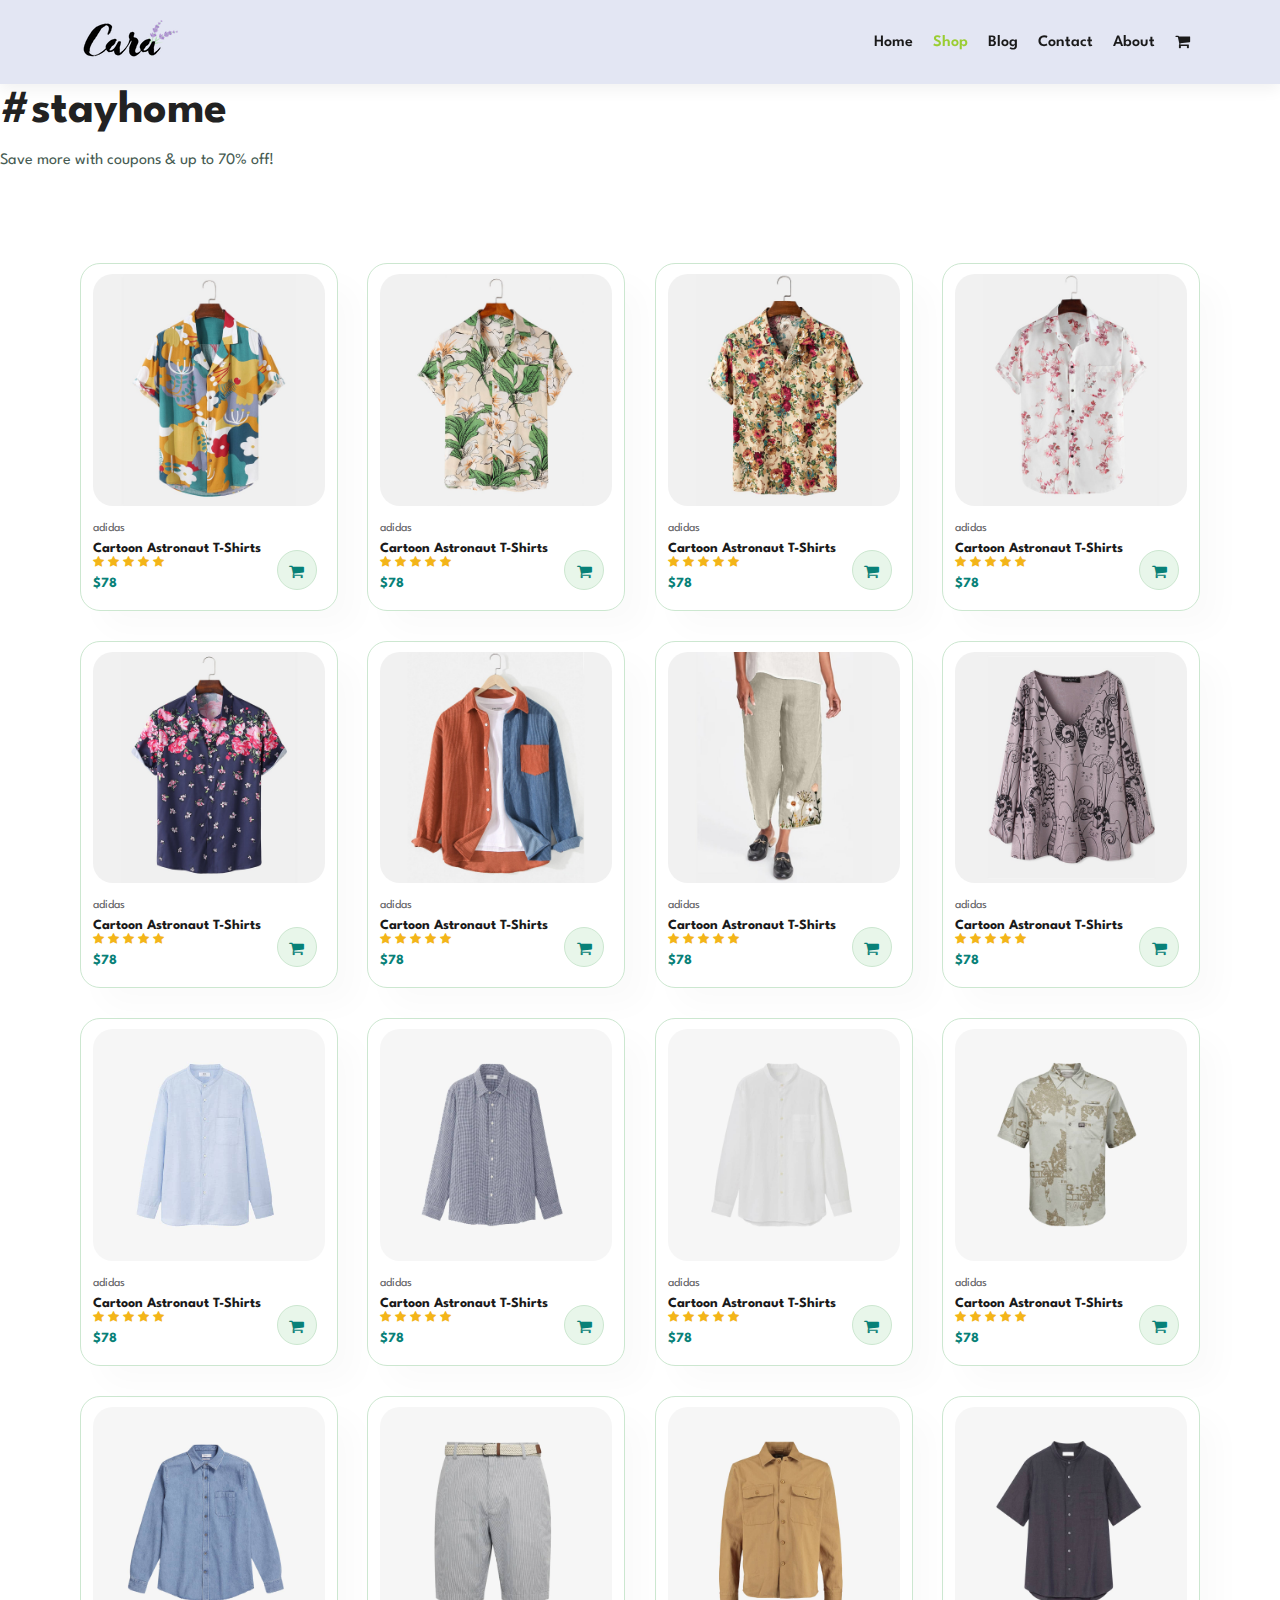
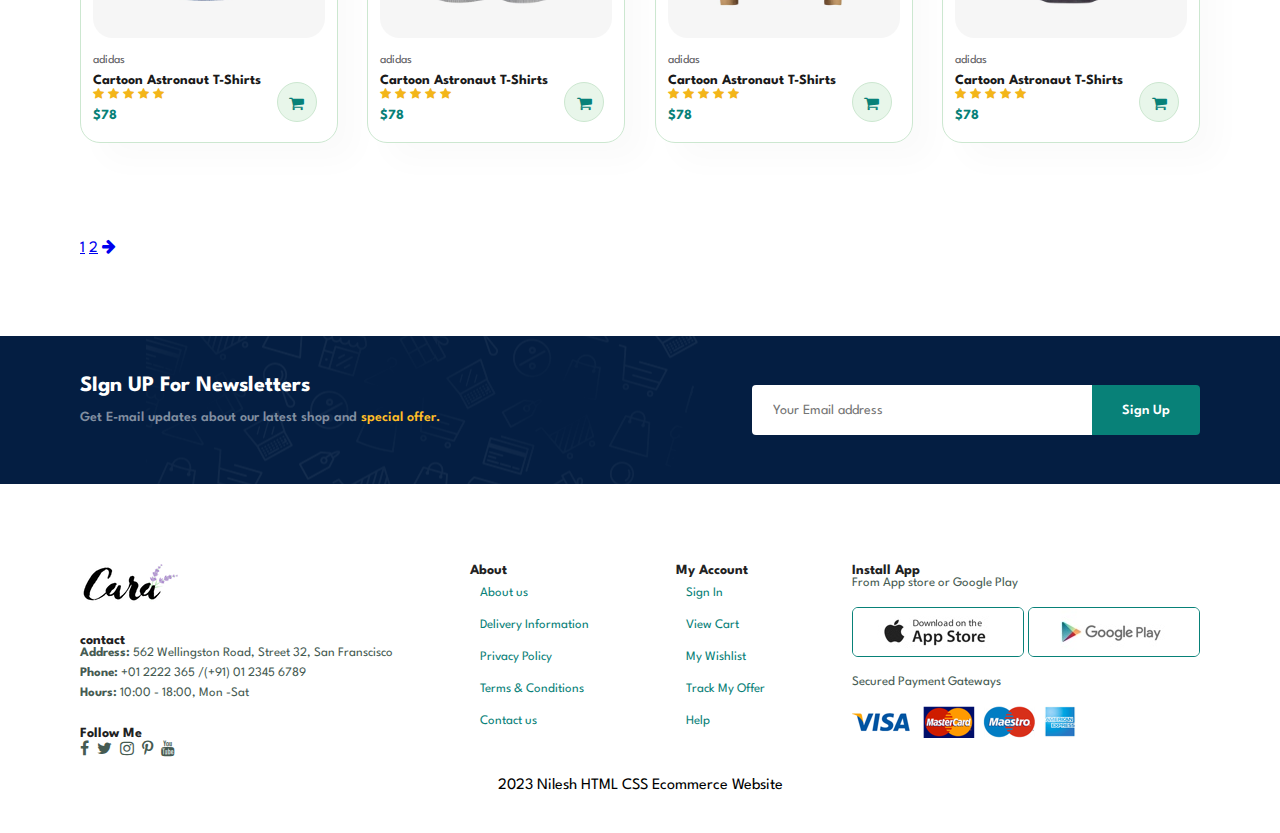
<file: shop.html>
<!DOCTYPE html>
<html lang="en">
<head>
    <meta charset="UTF-8">
    <meta http-equiv="X-UA-Compatible" content="IE=edge">
    <meta name="viewport" content="width=device-width, initial-scale=1.0">
    <link rel="stylesheet" href="style.css">
    <link rel="stylesheet" href="https://cdnjs.cloudflare.com/ajax/libs/font-awesome/4.7.0/css/font-awesome.min.css">
    <title>Ecommerce Website</title>
</head>
<body>
    <section id="header">
        <a href="#"><img src="logo.png" alt=""></a>
        <div>
             <ul id="navbar">
                <li>
                    <a href="home.html">Home</a>
                </li>
                <li>
                    <a class="active" href="shop.html">Shop</a>
                </li>
                <li>
                    <a href="blog.html">Blog</a>
                </li>
                <li>
                    <a href="contact.html">Contact</a>
                </li>
                <li>
                    <a href="about.html">About</a>
                </li>
                <li id="bag">
                    <a href="cart.html"><i class="fa fa-shopping-cart"></i></a>
                </li>
                <a href="#" id="closed"><i class="fa fa-times"></i></a>
             </ul>
        </div>
        <div id="mobile">
            <i id="bar" class="fa fa-outdent"></i>
            <a href="cart.html"><i class="fa fa-shopping-cart"></i></a>
        </div>

    </section>

    <section id="page-header">
        
        <h2>#stayhome</h2>
       
        <p>Save more with coupons & up to 70% off!</p>
    </section>

    <section id="product1" class="section-p1">
        <div class="pro-container">
            <div class="pro" onclick="window.location.href='sproduct.html';">
                <img src="Products/f1.jpg" alt="">
                <div class="des">
                    <span>adidas</span>
                    <h5>Cartoon Astronaut T-Shirts</h5>
                    <div class="star">
                        <i class="fa fa-star"></i>
                        <i class="fa fa-star"></i>
                        <i class="fa fa-star"></i>
                        <i class="fa fa-star"></i>
                        <i class="fa fa-star"></i>
                   </div> 
                   <h4>$78</h4>
                </div>
                <a href="#"><i class="fa fa-shopping-cart cart"></i></a>
            </div>
            <div class="pro">
                <img src="Products/f2.jpg" alt="">
                <div class="des">
                    <span>adidas</span>
                    <h5>Cartoon Astronaut T-Shirts</h5>
                    <div class="star">
                        <i class="fa fa-star"></i>
                        <i class="fa fa-star"></i>
                        <i class="fa fa-star"></i>
                        <i class="fa fa-star"></i>
                        <i class="fa fa-star"></i>
                   </div> 
                   <h4>$78</h4>
                </div>
                <a href="#"><i class="fa fa-shopping-cart cart"></i></a>
            </div>
            <div class="pro">
                <img src="Products/f3.jpg" alt="">
                <div class="des">
                    <span>adidas</span>
                    <h5>Cartoon Astronaut T-Shirts</h5>
                    <div class="star">
                        <i class="fa fa-star"></i>
                        <i class="fa fa-star"></i>
                        <i class="fa fa-star"></i>
                        <i class="fa fa-star"></i>
                        <i class="fa fa-star"></i>
                   </div> 
                   <h4>$78</h4>
                </div>
                <a href="#"><i class="fa fa-shopping-cart cart"></i></a>
            </div>
            <div class="pro">
                <img src="Products/f4.jpg" alt="">
                <div class="des">
                    <span>adidas</span>
                    <h5>Cartoon Astronaut T-Shirts</h5>
                    <div class="star">
                        <i class="fa fa-star"></i>
                        <i class="fa fa-star"></i>
                        <i class="fa fa-star"></i>
                        <i class="fa fa-star"></i>
                        <i class="fa fa-star"></i>
                   </div> 
                   <h4>$78</h4>
                </div>
                <a href="#"><i class="fa fa-shopping-cart cart"></i></a>
            </div>
            <div class="pro">
                <img src="Products/f5.jpg" alt="">
                <div class="des">
                    <span>adidas</span>
                    <h5>Cartoon Astronaut T-Shirts</h5>
                    <div class="star">
                        <i class="fa fa-star"></i>
                        <i class="fa fa-star"></i>
                        <i class="fa fa-star"></i>
                        <i class="fa fa-star"></i>
                        <i class="fa fa-star"></i>
                   </div> 
                   <h4>$78</h4>
                </div>
                <a href="#"><i class="fa fa-shopping-cart cart"></i></a>
            </div>
            <div class="pro">
                <img src="Products/f6.jpg" alt="">
                <div class="des">
                    <span>adidas</span>
                    <h5>Cartoon Astronaut T-Shirts</h5>
                    <div class="star">
                        <i class="fa fa-star"></i>
                        <i class="fa fa-star"></i>
                        <i class="fa fa-star"></i>
                        <i class="fa fa-star"></i>
                        <i class="fa fa-star"></i>
                   </div> 
                   <h4>$78</h4>
                </div>
                <a href="#"><i class="fa fa-shopping-cart cart"></i></a>
            </div>
            <div class="pro">
                <img src="Products/f7.jpg" alt="">
                <div class="des">
                    <span>adidas</span>
                    <h5>Cartoon Astronaut T-Shirts</h5>
                    <div class="star">
                        <i class="fa fa-star"></i>
                        <i class="fa fa-star"></i>
                        <i class="fa fa-star"></i>
                        <i class="fa fa-star"></i>
                        <i class="fa fa-star"></i>
                   </div> 
                   <h4>$78</h4>
                </div>
                <a href="#"><i class="fa fa-shopping-cart cart"></i></a>
            </div>
            <div class="pro">
                <img src="Products/f8.jpg" alt="">
                <div class="des">
                    <span>adidas</span>
                    <h5>Cartoon Astronaut T-Shirts</h5>
                    <div class="star">
                        <i class="fa fa-star"></i>
                        <i class="fa fa-star"></i>
                        <i class="fa fa-star"></i>
                        <i class="fa fa-star"></i>
                        <i class="fa fa-star"></i>
                   </div> 
                   <h4>$78</h4>
                </div>
                <a href="#"><i class="fa fa-shopping-cart cart"></i></a>
            </div>
        
            <div class="pro">
                <img src="Products/n1.jpg" alt="">
                <div class="des">
                    <span>adidas</span>
                    <h5>Cartoon Astronaut T-Shirts</h5>
                    <div class="star">
                        <i class="fa fa-star"></i>
                        <i class="fa fa-star"></i>
                        <i class="fa fa-star"></i>
                        <i class="fa fa-star"></i>
                        <i class="fa fa-star"></i>
                   </div> 
                   <h4>$78</h4>
                </div>
                <a href="#"><i class="fa fa-shopping-cart cart"></i></a>
            </div>
            <div class="pro">
                <img src="Products/n2.jpg" alt="">
                <div class="des">
                    <span>adidas</span>
                    <h5>Cartoon Astronaut T-Shirts</h5>
                    <div class="star">
                        <i class="fa fa-star"></i>
                        <i class="fa fa-star"></i>
                        <i class="fa fa-star"></i>
                        <i class="fa fa-star"></i>
                        <i class="fa fa-star"></i>
                   </div> 
                   <h4>$78</h4>
                </div>
                <a href="#"><i class="fa fa-shopping-cart cart"></i></a>
            </div>
            <div class="pro">
                <img src="Products/n3.jpg" alt="">
                <div class="des">
                    <span>adidas</span>
                    <h5>Cartoon Astronaut T-Shirts</h5>
                    <div class="star">
                        <i class="fa fa-star"></i>
                        <i class="fa fa-star"></i>
                        <i class="fa fa-star"></i>
                        <i class="fa fa-star"></i>
                        <i class="fa fa-star"></i>
                   </div> 
                   <h4>$78</h4>
                </div>
                <a href="#"><i class="fa fa-shopping-cart cart"></i></a>
            </div>
            <div class="pro">
                <img src="Products/n4.jpg" alt="">
                <div class="des">
                    <span>adidas</span>
                    <h5>Cartoon Astronaut T-Shirts</h5>
                    <div class="star">
                        <i class="fa fa-star"></i>
                        <i class="fa fa-star"></i>
                        <i class="fa fa-star"></i>
                        <i class="fa fa-star"></i>
                        <i class="fa fa-star"></i>
                   </div> 
                   <h4>$78</h4>
                </div>
                <a href="#"><i class="fa fa-shopping-cart cart"></i></a>
            </div>
            <div class="pro">
                <img src="Products/n5.jpg" alt="">
                <div class="des">
                    <span>adidas</span>
                    <h5>Cartoon Astronaut T-Shirts</h5>
                    <div class="star">
                        <i class="fa fa-star"></i>
                        <i class="fa fa-star"></i>
                        <i class="fa fa-star"></i>
                        <i class="fa fa-star"></i>
                        <i class="fa fa-star"></i>
                   </div> 
                   <h4>$78</h4>
                </div>
                <a href="#"><i class="fa fa-shopping-cart cart"></i></a>
            </div>
            <div class="pro">
                <img src="Products/n6.jpg" alt="">
                <div class="des">
                    <span>adidas</span>
                    <h5>Cartoon Astronaut T-Shirts</h5>
                    <div class="star">
                        <i class="fa fa-star"></i>
                        <i class="fa fa-star"></i>
                        <i class="fa fa-star"></i>
                        <i class="fa fa-star"></i>
                        <i class="fa fa-star"></i>
                   </div> 
                   <h4>$78</h4>
                </div>
                <a href="#"><i class="fa fa-shopping-cart cart"></i></a>
            </div>
            <div class="pro">
                <img src="Products/n7.jpg" alt="">
                <div class="des">
                    <span>adidas</span>
                    <h5>Cartoon Astronaut T-Shirts</h5>
                    <div class="star">
                        <i class="fa fa-star"></i>
                        <i class="fa fa-star"></i>
                        <i class="fa fa-star"></i>
                        <i class="fa fa-star"></i>
                        <i class="fa fa-star"></i>
                   </div> 
                   <h4>$78</h4>
                </div>
                <a href="#"><i class="fa fa-shopping-cart cart"></i></a>
            </div>
            <div class="pro">
                <img src="Products/n8.jpg" alt="">
                <div class="des">
                    <span>adidas</span>
                    <h5>Cartoon Astronaut T-Shirts</h5>
                    <div class="star">
                        <i class="fa fa-star"></i>
                        <i class="fa fa-star"></i>
                        <i class="fa fa-star"></i>
                        <i class="fa fa-star"></i>
                        <i class="fa fa-star"></i>
                   </div> 
                   <h4>$78</h4>
                </div>
                <a href="#"><i class="fa fa-shopping-cart cart"></i></a>
            </div>
        </div>
    </section>

    <section id="pagination" class="section-p1">
        <a href="#">1</a>
        <a href="#">2</a>
        <a href="#"><i class="fa fa-arrow-right"></i></a>
    </section>


    <section id="newsletter" class="section-p1 section-m1">
        <div class="newstext">
            <h4>SIgn UP For Newsletters</h4>
            <p>Get E-mail updates about our latest shop and <span>special offer.</span></p>
        </div>
        <div class="form">
            <input type="text" placeholder="Your Email address">
            <button class="normal">Sign Up</button>
        </div>
    </section>

    <footer class="section-p1">
        <div class="col">
            <img class="logo" src="logo.png" alt="">
            <h4>contact</h4>
            <p><strong>Address:</strong> 562 Wellingston Road, Street 32, San Franscisco</p>
            <p><strong>Phone:</strong> +01 2222 365 /(+91) 01 2345 6789</p>
            <p><strong>Hours:</strong> 10:00 - 18:00, Mon -Sat</p>
            <div class="follow">
                 <h4>Follow Me</h4>
                 <div class="icon">
                    <i class="fa fa-facebook-f"></i>
                    <i class="fa fa-twitter"></i>
                    <i class="fa fa-instagram"></i>
                    <i class="fa fa-pinterest-p"></i>
                    <i class="fa fa-youtube"></i>
                 </div>
            </div>
        </div>
        <div class="col">
            <h4>About</h4>
            <a href="#">About us</a>
            <a href="#">Delivery Information</a>
            <a href="#">Privacy Policy</a>
            <a href="#">Terms & Conditions</a>
            <a href="#">Contact us</a>
        </div>
        <div class="col">
            <h4>My Account</h4>
            <a href="#">Sign In</a>
            <a href="#">View Cart</a>
            <a href="#">My Wishlist</a>
            <a href="#">Track My Offer</a>
            <a href="#">Help</a>
        </div>

        <div class="col install">
            <h4>Install App</h4>
            <p>From App store or Google Play</p>
            <div class="row">
                <img src="pay/app.jpg" alt="">
                <img src="pay/play.jpg" alt="">
            </div>
            <p>Secured Payment Gateways</p>
            <img src="pay/pay.png" alt="">
        </div>

        <div class="copyright">
            2023 Nilesh HTML CSS Ecommerce Website
        </div>
    </footer>

    <script src="script.js"></script>
</body>
</html>
</file>
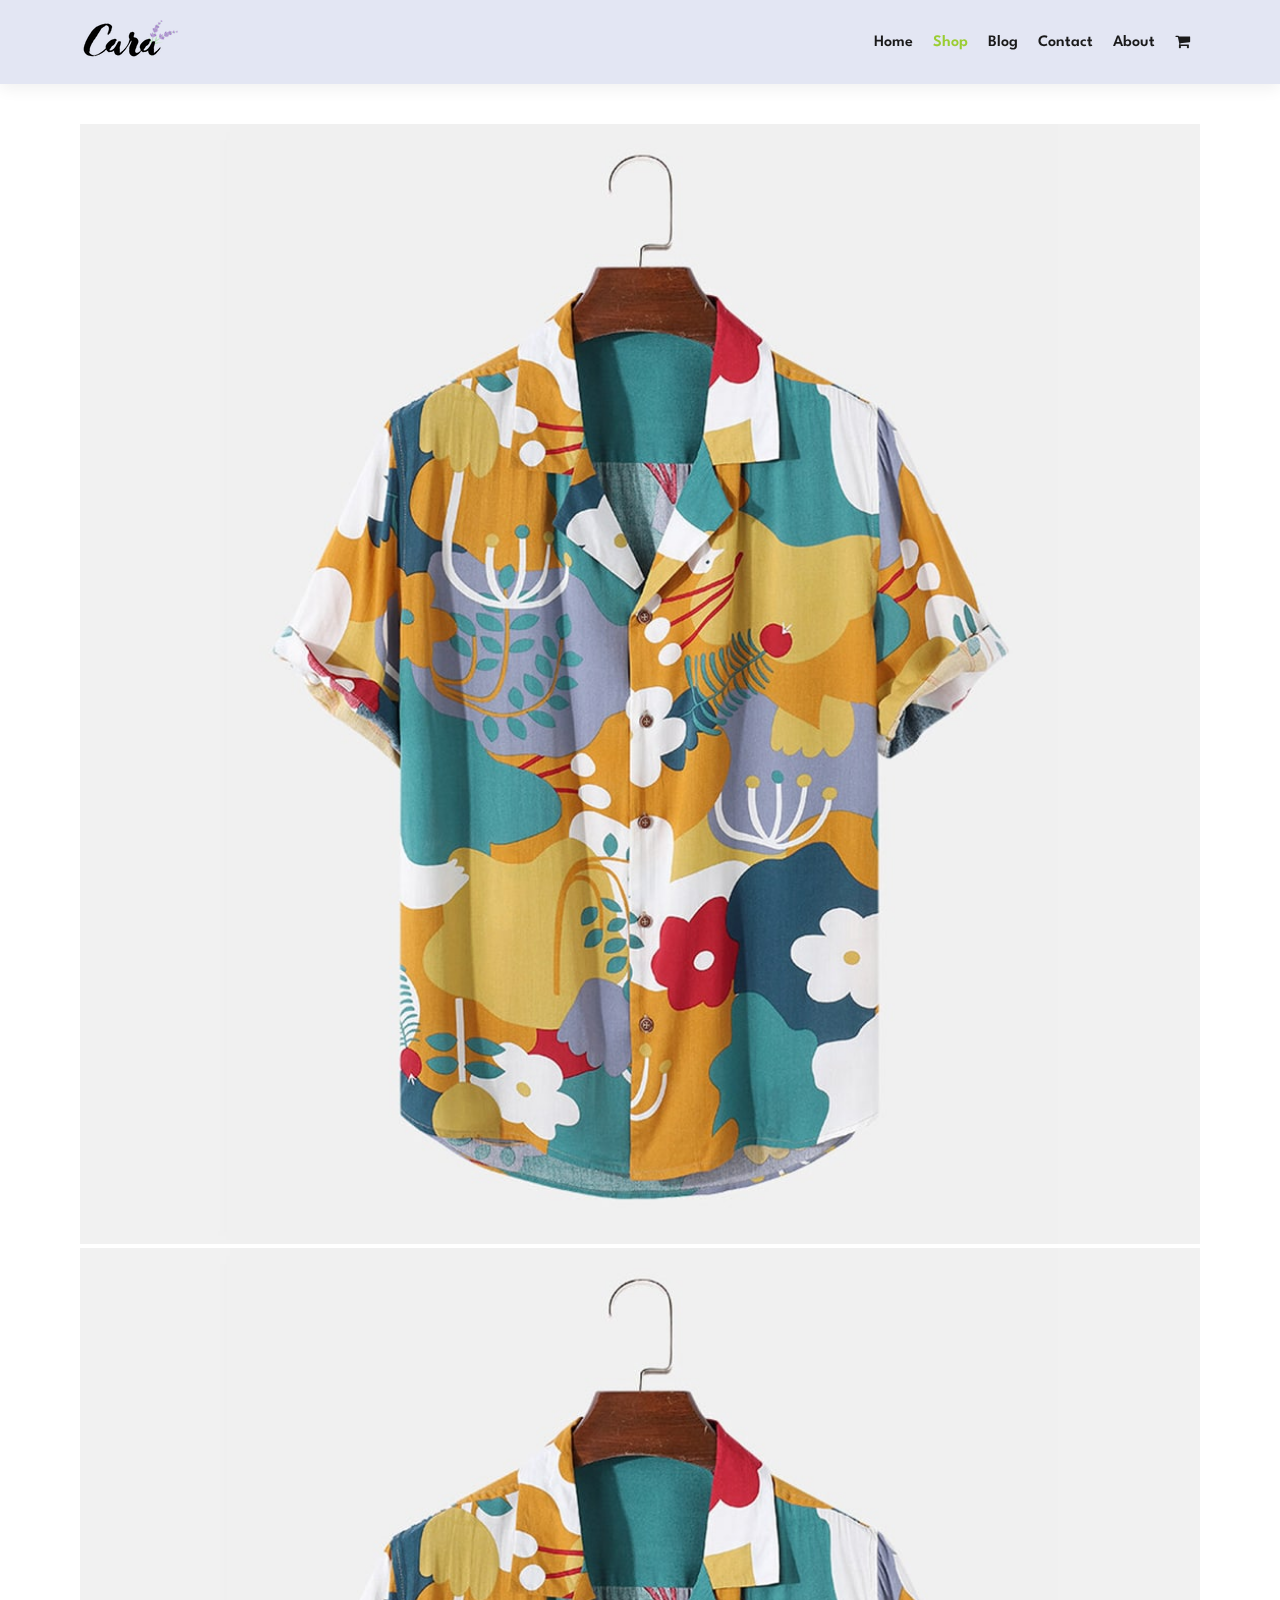
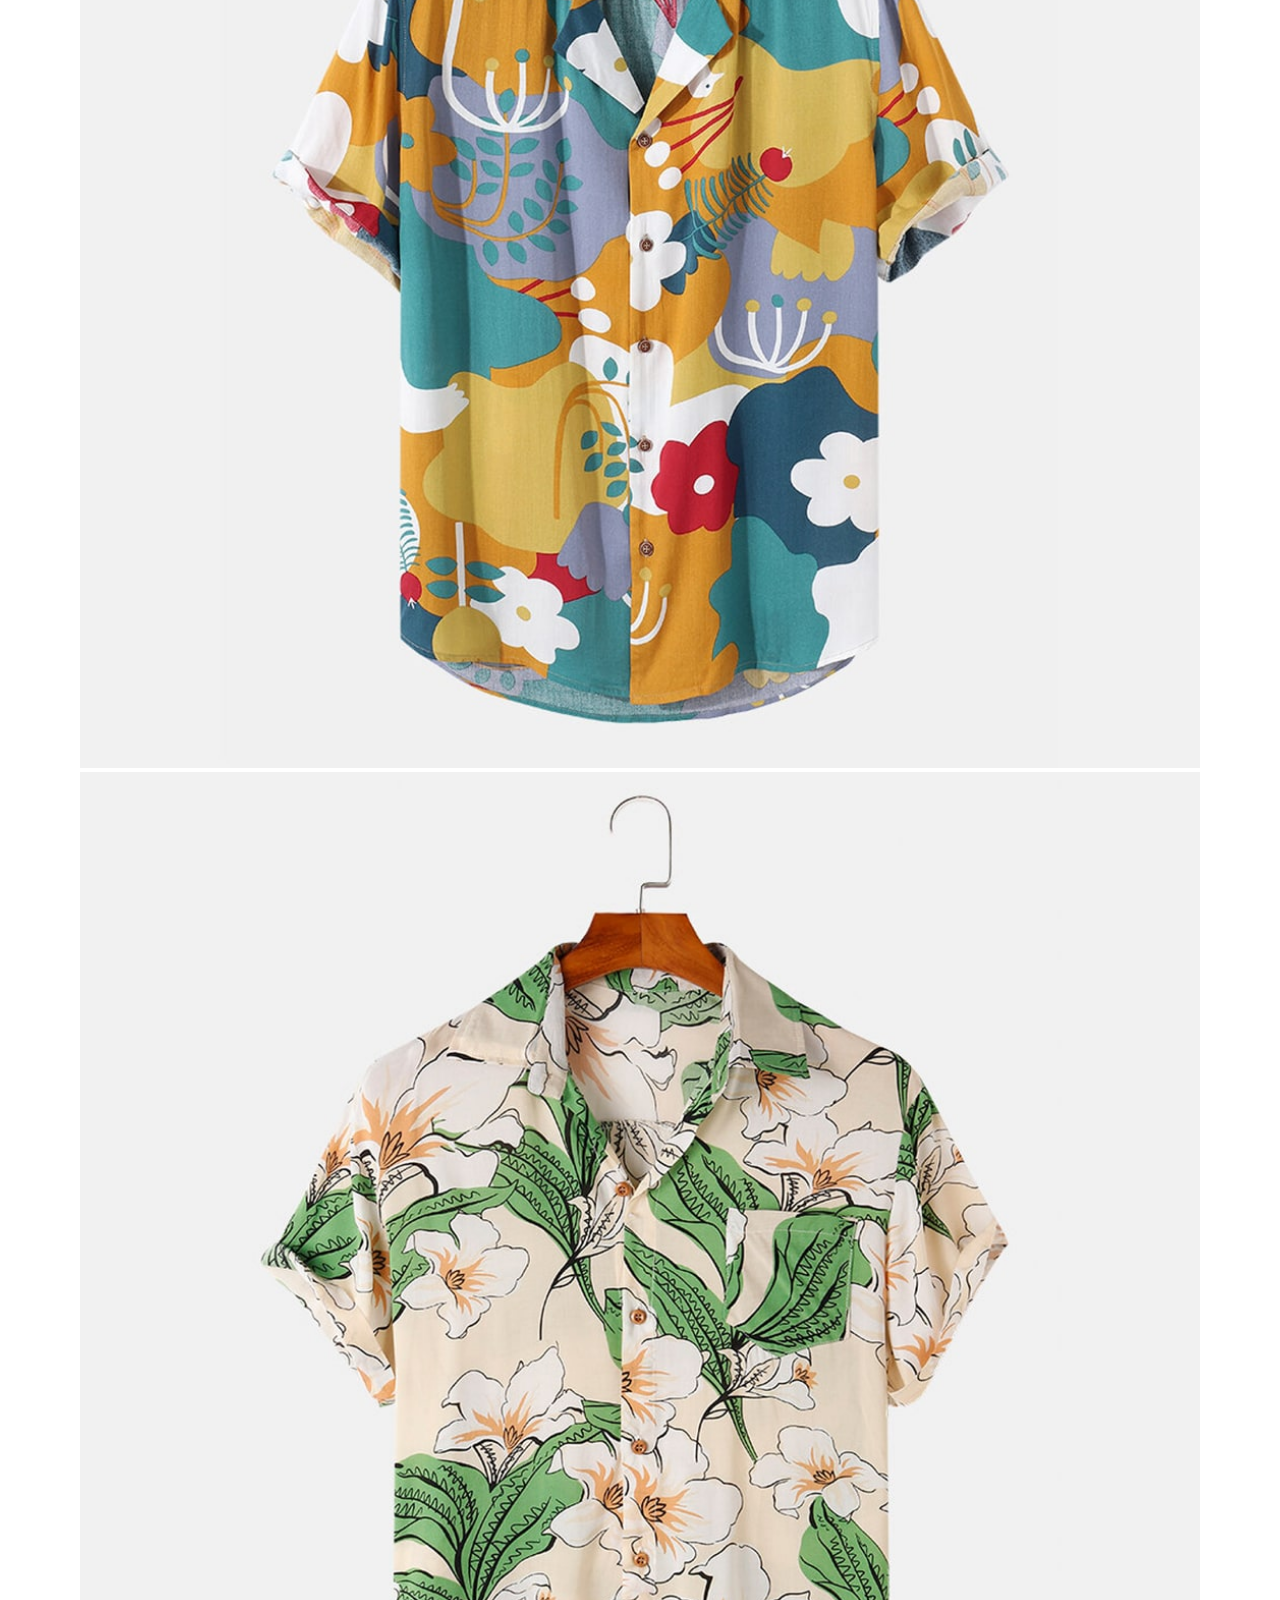
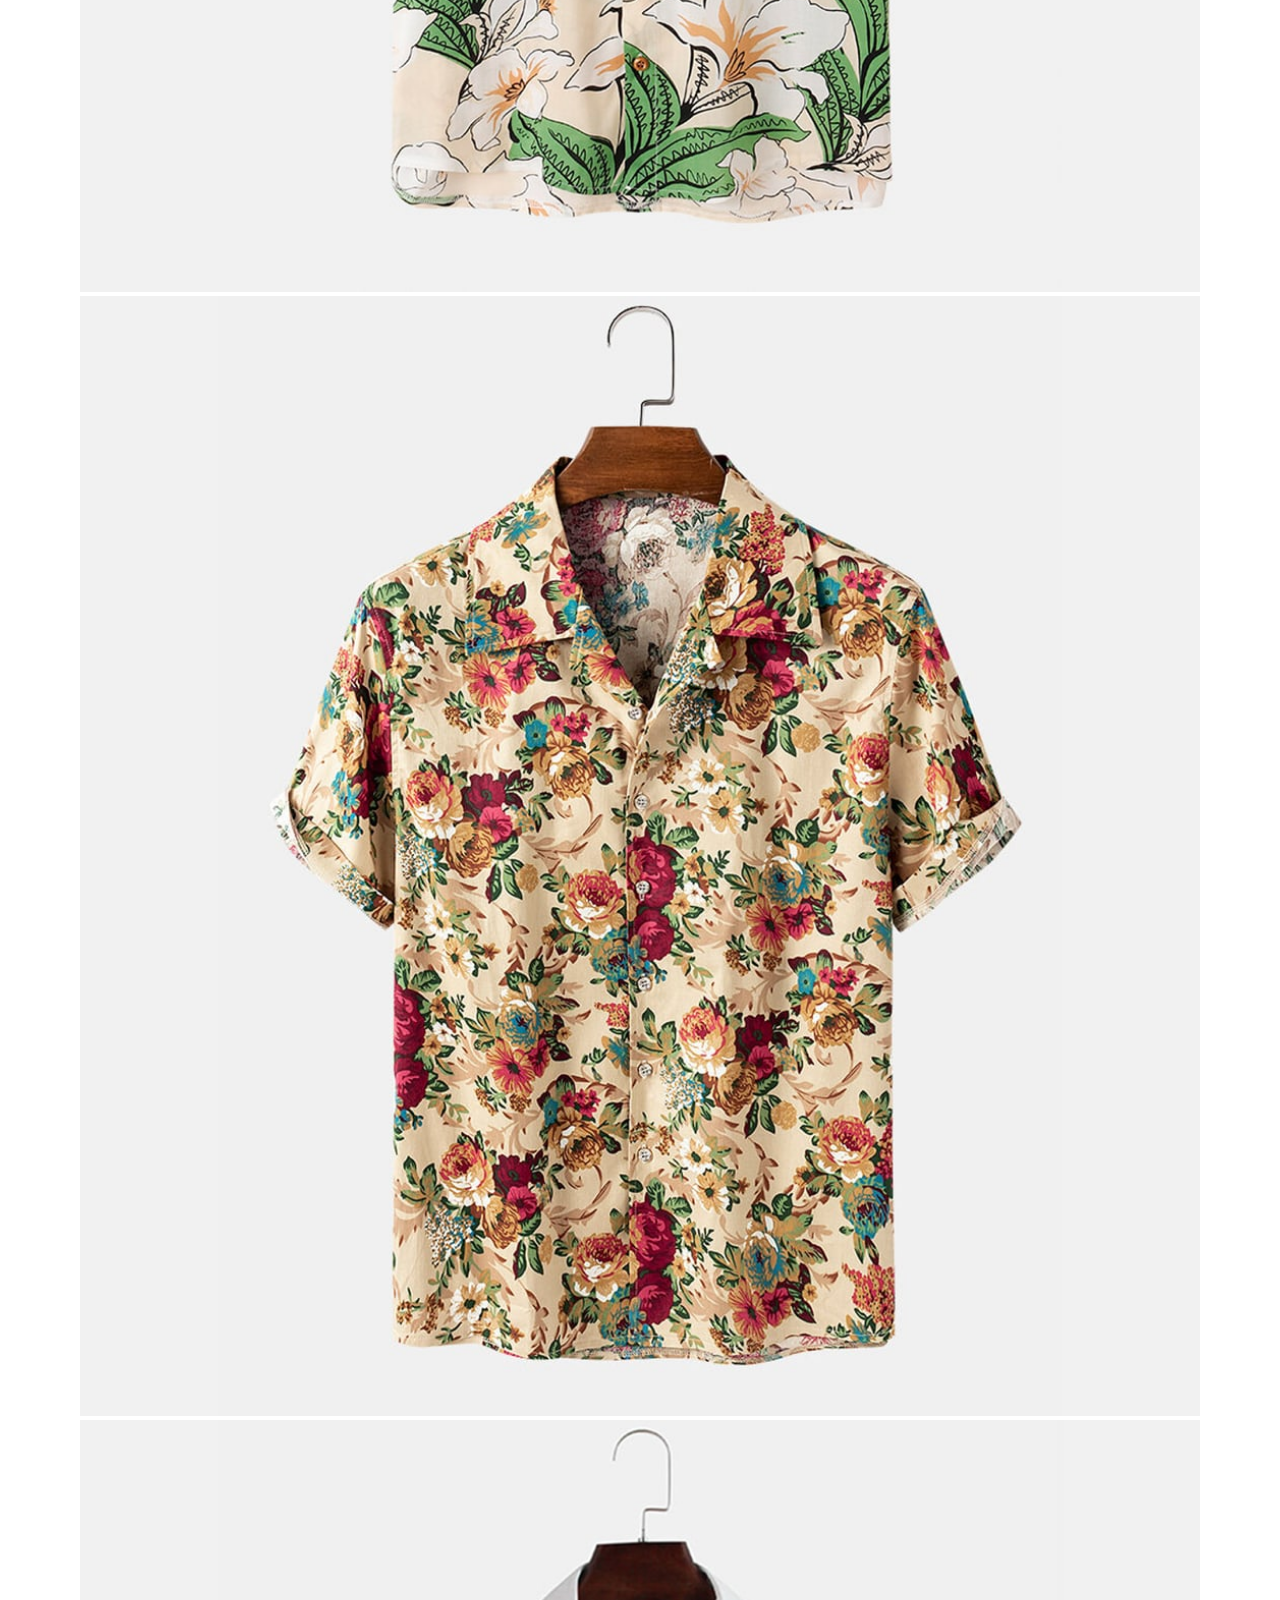
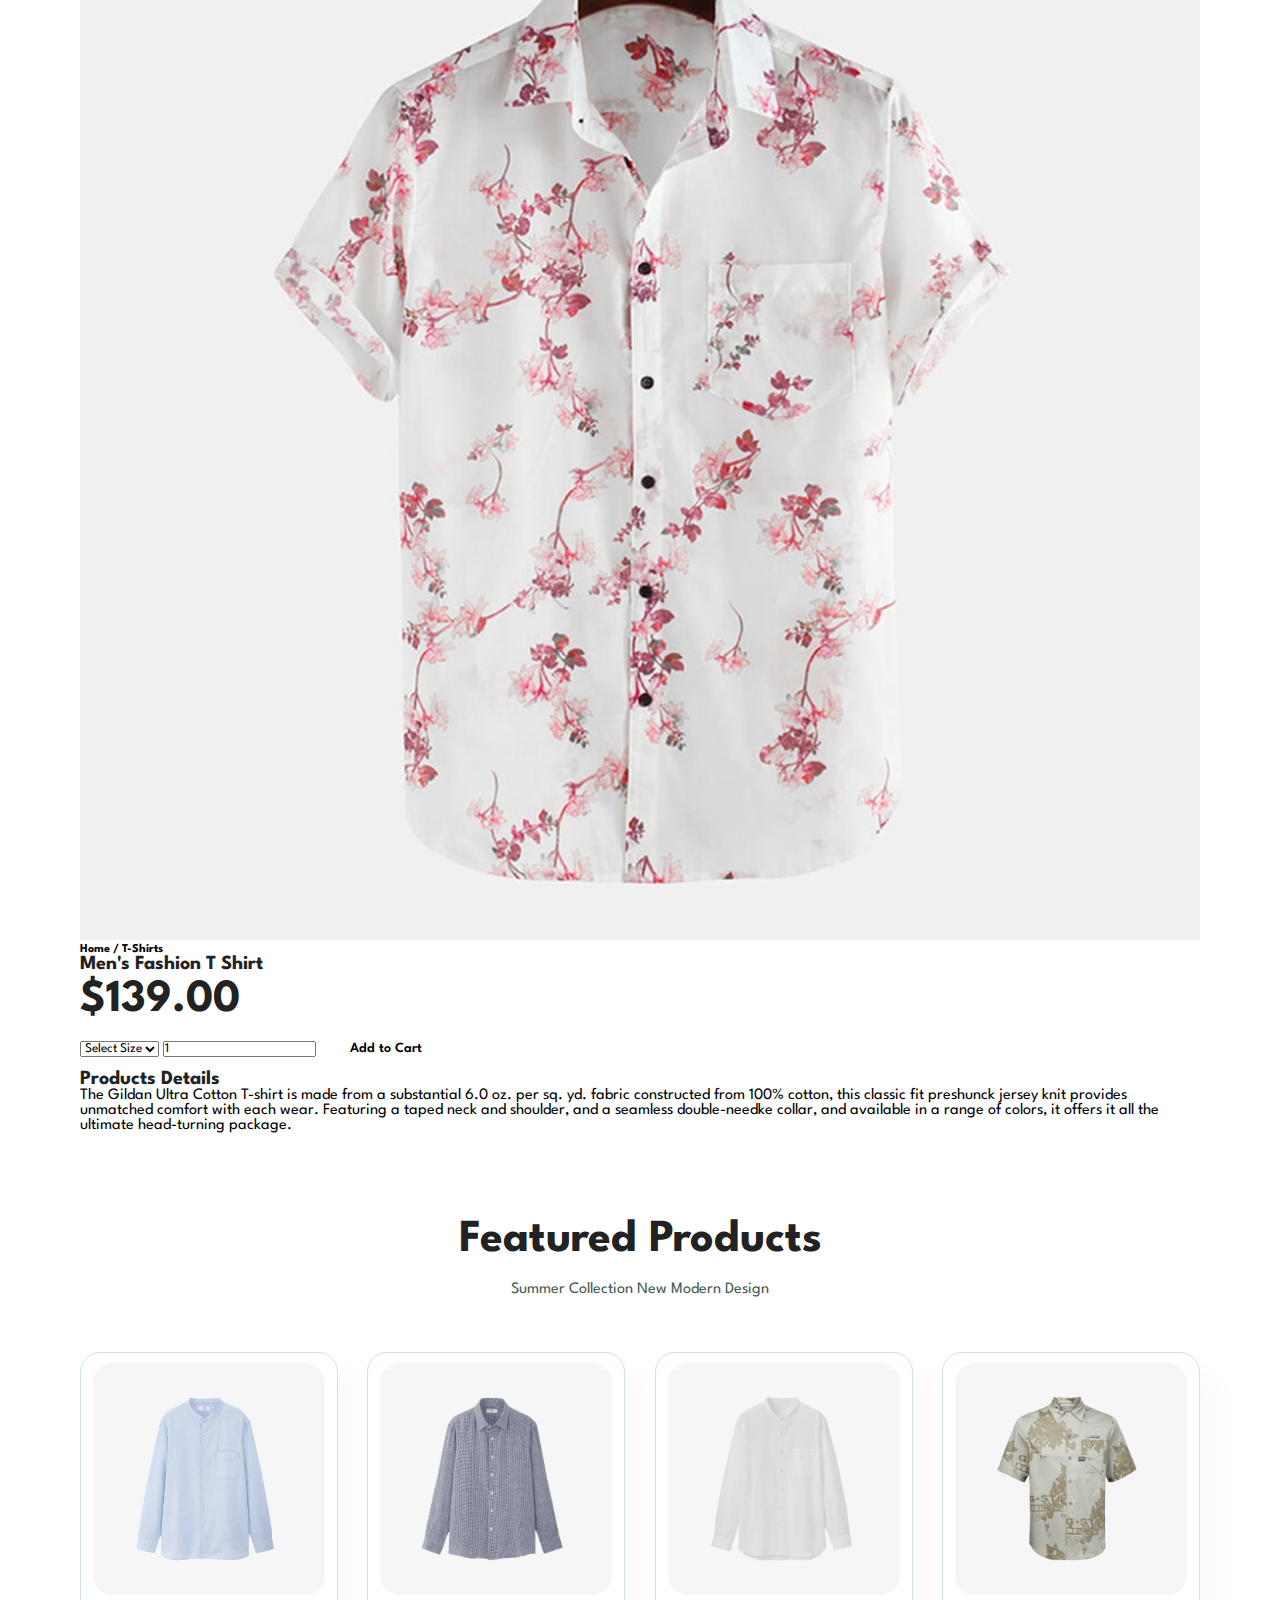
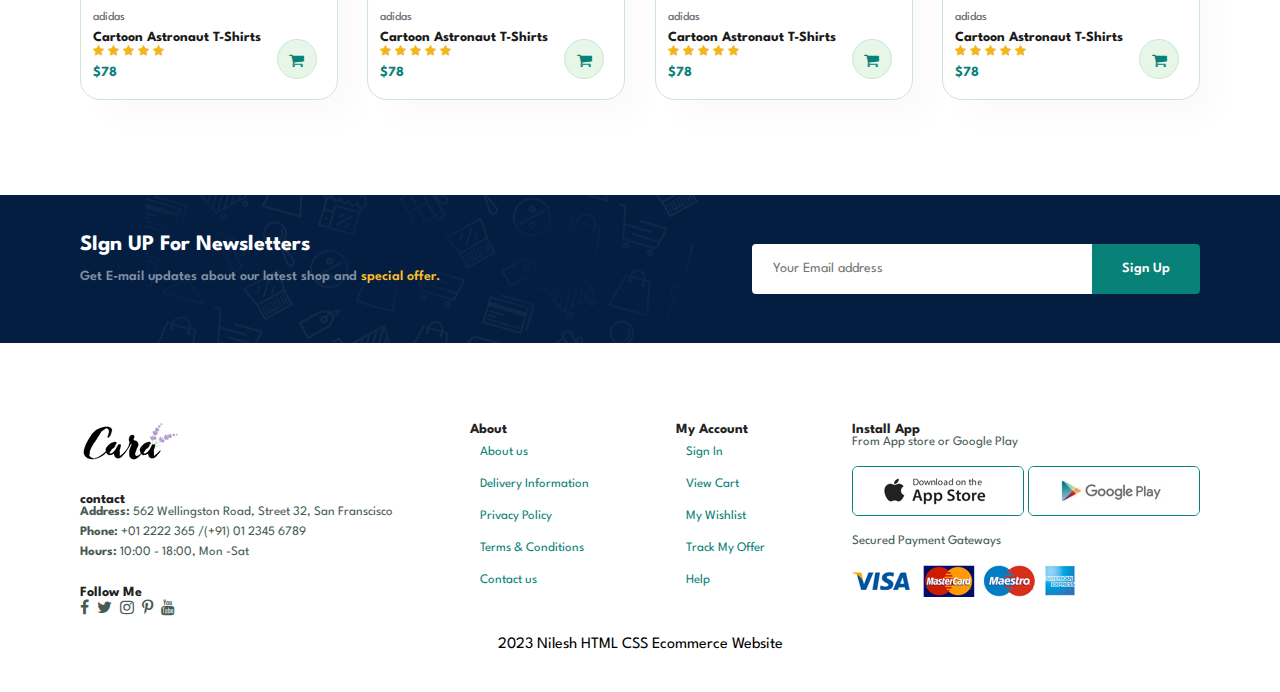
<file: sproduct.html>
<!DOCTYPE html>
<html lang="en">
<head>
    <meta charset="UTF-8">
    <meta http-equiv="X-UA-Compatible" content="IE=edge">
    <meta name="viewport" content="width=device-width, initial-scale=1.0">
    <link rel="stylesheet" href="style.css">
    <link rel="stylesheet" href="https://cdnjs.cloudflare.com/ajax/libs/font-awesome/4.7.0/css/font-awesome.min.css">
    <title>Ecommerce Website</title>
</head>
<body>
    <section id="header">
        <a href="#"><img src="logo.png" alt=""></a>
        <div>
             <ul id="navbar">
                <li>
                    <a href="home.html">Home</a>
                </li>
                <li>
                    <a class="active" href="shop.html">Shop</a>
                </li>
                <li>
                    <a href="blog.html">Blog</a>
                </li>
                <li>
                    <a href="contact.html">Contact</a>
                </li>
                <li>
                    <a href="about.html">About</a>
                </li>
                <li id="bag">
                    <a href="cart.html"><i class="fa fa-shopping-cart"></i></a>
                </li>
                <a href="#" id="closed"><i class="fa fa-times"></i></a>
             </ul>
        </div>
        <div id="mobile">
            <i id="bar" class="fa fa-outdent"></i>
            <a href="cart.html"><i class="fa fa-shopping-cart"></i></a>
        </div>

    </section>

    <section id="prodetails" class="section-p1">
        <div class="single-pro-image">
            <img src="Products/f1.jpg" width="100%" id="MainImg" alt="">

            <div class="small-img-group">
                <div class="small-img-col">
                    <img src="Products/f1.jpg" width="100%" class="small-img" alt="">
                </div>
                <div class="small-img-col">
                    <img src="Products/f2.jpg" width="100%" class="small-img" alt="">
                </div>
                <div class="small-img-col">
                    <img src="Products/f3.jpg" width="100%" class="small-img" alt="">
                </div>
                <div class="small-img-col">
                    <img src="Products/f4.jpg" width="100%" class="small-img" alt="">
                </div>
            </div>
        </div>
        <div class="single-pro-details">
            <h6>Home / T-Shirts</h6>
            <h4>Men's Fashion T Shirt</h4>
            <h2>$139.00</h2>
            <select>
                <option value="">Select Size</option>
                <option value="">XL</option>
                <option value="">XXL</option>
                <option value="">Small</option>
                <option value="">Large</option>
            </select>
            
                <input type="number" value="1">
                <button class="normal">Add to Cart</button>
                <h4>Products Details</h4>
                <span>The Gildan Ultra Cotton T-shirt is made from a substantial 6.0 oz. per sq. yd. fabric constructed from 100% cotton, this classic fit preshunck jersey knit provides unmatched comfort with each wear. Featuring a taped neck and shoulder, and a seamless double-needke collar, and available in a range of colors, it offers it all the ultimate head-turning package. </span>
            
        </div>
    </section>

    <section id="product1" class="section-p1">
        <h2>Featured Products</h2>
        <p>Summer Collection New Modern Design</p>
        <div class="pro-container">
            <div class="pro">
                <img src="Products/n1.jpg" alt="">
                <div class="des">
                    <span>adidas</span>
                    <h5>Cartoon Astronaut T-Shirts</h5>
                    <div class="star">
                        <i class="fa fa-star"></i>
                        <i class="fa fa-star"></i>
                        <i class="fa fa-star"></i>
                        <i class="fa fa-star"></i>
                        <i class="fa fa-star"></i>
                   </div> 
                   <h4>$78</h4>
                </div>
                <a href="#"><i class="fa fa-shopping-cart cart"></i></a>
            </div>
            <div class="pro">
                <img src="Products/n2.jpg" alt="">
                <div class="des">
                    <span>adidas</span>
                    <h5>Cartoon Astronaut T-Shirts</h5>
                    <div class="star">
                        <i class="fa fa-star"></i>
                        <i class="fa fa-star"></i>
                        <i class="fa fa-star"></i>
                        <i class="fa fa-star"></i>
                        <i class="fa fa-star"></i>
                   </div> 
                   <h4>$78</h4>
                </div>
                <a href="#"><i class="fa fa-shopping-cart cart"></i></a>
            </div>
            <div class="pro">
                <img src="Products/n3.jpg" alt="">
                <div class="des">
                    <span>adidas</span>
                    <h5>Cartoon Astronaut T-Shirts</h5>
                    <div class="star">
                        <i class="fa fa-star"></i>
                        <i class="fa fa-star"></i>
                        <i class="fa fa-star"></i>
                        <i class="fa fa-star"></i>
                        <i class="fa fa-star"></i>
                   </div> 
                   <h4>$78</h4>
                </div>
                <a href="#"><i class="fa fa-shopping-cart cart"></i></a>
            </div>
            <div class="pro">
                <img src="Products/n4.jpg" alt="">
                <div class="des">
                    <span>adidas</span>
                    <h5>Cartoon Astronaut T-Shirts</h5>
                    <div class="star">
                        <i class="fa fa-star"></i>
                        <i class="fa fa-star"></i>
                        <i class="fa fa-star"></i>
                        <i class="fa fa-star"></i>
                        <i class="fa fa-star"></i>
                   </div> 
                   <h4>$78</h4>
                </div>
                <a href="#"><i class="fa fa-shopping-cart cart"></i></a>
            </div>
        </div>
    </section>

     <section id="newsletter" class="section-p1 section-m1">
        <div class="newstext">
            <h4>SIgn UP For Newsletters</h4>
            <p>Get E-mail updates about our latest shop and <span>special offer.</span></p>
        </div>
        <div class="form">
            <input type="text" placeholder="Your Email address">
            <button class="normal">Sign Up</button>
        </div>
    </section>

    <footer class="section-p1">
        <div class="col">
            <img class="logo" src="logo.png" alt="">
            <h4>contact</h4>
            <p><strong>Address:</strong> 562 Wellingston Road, Street 32, San Franscisco</p>
            <p><strong>Phone:</strong> +01 2222 365 /(+91) 01 2345 6789</p>
            <p><strong>Hours:</strong> 10:00 - 18:00, Mon -Sat</p>
            <div class="follow">
                 <h4>Follow Me</h4>
                 <div class="icon">
                    <i class="fa fa-facebook-f"></i>
                    <i class="fa fa-twitter"></i>
                    <i class="fa fa-instagram"></i>
                    <i class="fa fa-pinterest-p"></i>
                    <i class="fa fa-youtube"></i>
                 </div>
            </div>
        </div>
        <div class="col">
            <h4>About</h4>
            <a href="#">About us</a>
            <a href="#">Delivery Information</a>
            <a href="#">Privacy Policy</a>
            <a href="#">Terms & Conditions</a>
            <a href="#">Contact us</a>
        </div>
        <div class="col">
            <h4>My Account</h4>
            <a href="#">Sign In</a>
            <a href="#">View Cart</a>
            <a href="#">My Wishlist</a>
            <a href="#">Track My Offer</a>
            <a href="#">Help</a>
        </div>

        <div class="col install">
            <h4>Install App</h4>
            <p>From App store or Google Play</p>
            <div class="row">
                <img src="pay/app.jpg" alt="">
                <img src="pay/play.jpg" alt="">
            </div>
            <p>Secured Payment Gateways</p>
            <img src="pay/pay.png" alt="">
        </div>

        <div class="copyright">
            2023 Nilesh HTML CSS Ecommerce Website
        </div>
    </footer>

    <script>
        var MainImg= document.getElementById("MainImg");
        var smallimg= document.getElementsByClassName("small-img");

        smallimg[0].onclick = function(){
            MainImg.src=smallimg[0].src;
        }
        smallimg[1].onclick = function(){
            MainImg.src=smallimg[1].src;
        }
        smallimg[2].onclick = function(){
            MainImg.src=smallimg[2].src;
        }
        smallimg[3].onclick = function(){
            MainImg.src=smallimg[3].src;
        }
    </script>

    <script src="script.js"></script>
</body>
</html>
</file>
<file: style.css>
@import url("https://fonts.googleapis.com/css2?family=Spartan:wght@100;200;300;400;500;600;700;800;900&display=swap");
* {
  margin: 0;
  padding: 0;
  box-sizing: border-box;
  font-family: "Spartan", sans-serif;
}

html {
  scroll-behavior: smooth;
}

/* Global Styles */

h1 {
  font-size: 50px;
  line-height: 64px;
  color: #222;
}

h2 {
  font-size: 46px;
  line-height: 54px;
  color: #222;
}

h4 {
  font-size: 20px;
  color: #222;
}

h6 {
  font-weight: 700;
  font-size: 12px;
}

p {
  font-size: 16px;
  color: #465b52;
  margin: 15px 0 20px 0;
}

.section-p1 {
  padding: 40px 80px;
}

.section-m1 {
  margin: 40px 0;
}

button.normal{
    font-size: 14px;
    font-weight: 600;
    padding: 15px 30px;
    color: #000;
    background-color: #fff;
    border-radius: 4px;
    cursor: pointer;
    border: none;
    outline: none;
    transition: 0.2s;
}

button.white{
    font-size: 13px;
    font-weight: 600;
    padding: 11px 10px;
    color: #fff;
    background-color: transparent;
    cursor: pointer;
    border: 1px solid white;
    outline: none;
    transition: 0.2s;
}

body {
  width: 100%;
}

/* headeer */

#header{
    display: flex;
    flex-direction: row;
    justify-content: space-between;
    align-items: center;
    padding: 20px 80px;
    background-color: #e3e6f3;
    box-shadow:0 5px 15px rgba(0,0,0,0.06);
    z-index: 999;
    position: sticky;
    top: 0;
    left: 0;
      
}

#navbar{
    display: flex;
    flex-direction:row ;
    align-items: center;
    justify-content: center;

}

#navbar li{
    list-style: none;
    padding: 0 10px;
}

#navbar li a{
    text-decoration: none;
    font-size: 16px;
    font-weight: 600;
    color: #1a1a1a;
    transition: 0.3s ease;
}

#navbar li a:hover,
#navbar li a.active{
    color: yellowgreen;
}

#mobile{
    display: none;
    align-items: center;
}
#closed{
    display: none;
}
/* hero */
#hero{
    background-image: url("hero4.png");
    height: 90vh;
    width: 100%;
    background-size: cover;
    background-position: top 25% right 0;
    padding: 0 80px;
    display: flex;
    flex-direction: column;
    align-items: flex-start;
    justify-content: center;
}

#hero h4{
    padding-bottom: 15px;
}

#hero h1{
    color: #088178;
}

#hero button{
    background-image: url("button.png");
    background-color:transparent ;
    color: #088178;
    border: 0;
    padding: 14px 80px 14px 65px;
    background-repeat: no-repeat;
    cursor: pointer;
    font-weight: 700;
    font-size: 15px;
  }

/* feature */

#feature{
    display: flex;
    align-items: center;
    justify-content: space-between;
    flex-wrap: wrap;

} 

#feature .fe-box{
    width: 180px;
    text-align: center;
    padding: 25px 15px ;
    box-shadow: 20px 20px 34px rgba(0,0,0,0.03);
    border: 1px solid #cce7d0;
    border-radius: 4px;
    margin: 15px 0;
}

#feature .fe-box:hover{
    box-shadow: 10px 10px 54px rgba(70,62,221,0.1);
}

#feature .fe-box h6{
    display: inline-block;
    padding: 9px 8px 6px 8px;
    line-height: 1;
    border-radius: 4px;
    color: #088178;
    background-color: #fddde4;
}

#feature .fe-box:nth-child(2) h6{
    background-color: #cdebbc;
}
#feature .fe-box:nth-child(3) h6{
    background-color: #d1e8f2;
}
#feature .fe-box:nth-child(4) h6{
    background-color: #cdd4f8;
}
#feature .fe-box:nth-child(5) h6{
    background-color: #f6dbf6;
}
#feature .fe-box:nth-child(6) h6{
    background-color: #fff2e5;
}

#feature .fe-box img{
    width: 100%;
     margin-bottom: 10px;
}


#product1{
    text-align: center;
}

#product1 .pro-container{
    display: flex;
    justify-content: space-between;
    padding-top: 20px;
    flex-wrap: wrap;
}

#product1 .pro{
    width: 23%;
    min-width: 250px;
    padding: 10px 12px;
    border: 1px solid #cce7d0;
    border-radius: 20px;
    cursor: pointer;
    box-shadow: 20px 20px 30px rgba(0,0,0,0.02);
    margin: 15px 0;
    transition: 0.2s ease;
    position: relative;
}



#product1 .pro:hover{
    box-shadow: 20px 20px 30px rgba(0,0,0,0.06);
}

#product1 .pro img{
    width: 100%;
    border-radius: 20px;

}
#product1 .pro .des{
    text-align: start;
    padding: 10px 0; 
}

#product1 .pro .des span{
    color: #606063;
    font-size: 12px;
}

#product1 .pro .des h5{
    padding-top: 7px;
    color: #1a1a1a;
    font-size: 14px;
}

#product1 .pro .des i{
    font-size: 12px;
    color: rgb(243, 181, 25);
}

#product1 .pro .des h4{
    padding-top: 7px;
    font-size: 14px;
    font-weight: 700;
    color: #088178;
}

#product1 .pro .cart{
    width: 40px;
    height:40px;
    line-height: 40px;
    border-radius: 50px;
    background-color: #e8f6ea;
    font-weight: 500;
    color: #088178;
    border: 1px solid #cce7d0;
    position: absolute;
    bottom: 20px;
    right: 20px;
}

#banner{
    display: flex;
    flex-direction: column;
    justify-content: center;
    align-items: center;
    text-align: center;
    background-image: url(banner/b2.jpg);
    width: 100%;
    height: 40vh;
    background-size: cover;
    background-position: center;
}

#banner h4{
    color: #fff;
    font-size: 16px;
}

#banner h2{
    color: #fff;
    font-size: 30px;
    padding: 10px 0;
}

#banner h2 span{
    color: #ef3636;
}

#banner button:hover{
    background-color: #088178;
    color: #fff;
}

#sm-banner{
    display: flex;
    justify-content: space-between;
    flex-wrap: wrap;
}

#sm-banner .banner-box{
    display: flex;
    flex-direction: column;
    justify-content: center;
    align-items: flex-start;
    background-image: url(banner/b17.jpg);
    min-width: 580px;
    height: 50vh;
    background-size: cover;
    background-position: center;
    padding: 30px;
}

#sm-banner .banner-box2{
    background-image: url(banner/b10.jpg);
}

#sm-banner h4{
    color: #fff;
    font-size: 20px;
    font-weight: 300;
}

#sm-banner h2{
    color: #fff;
    font-size: 28px;
    font-weight: 800;
}

#sm-banner span{
    color: #fff;
    font-size: 14px;
    font-weight: 500;
    padding-bottom: 15px;
}

#sm-banner .banner-box:hover button {
    background-color: #088178;
    border: 1px solid #088178;
}

#banner3{
    display: flex;
    justify-content: space-between;
    flex-wrap: wrap;
    padding: 0 80px;
}

#banner3 .banner-box{
    display: flex;
    flex-direction: column;
    justify-content: center;
    align-items: flex-start;
    background-image: url(banner/b7.jpg);
    min-width: 30%;
    height: 30vh;
    background-size: cover;
    background-position: center;
    padding: 20px;
    margin-bottom: 20px;
}

#banner3 .banner-box2{
    background-image: url(banner/b4.jpg);
}

#banner3 .banner-box3{
    background-image: url(banner/b1.jpg);
}

#banner3 h2{
    color:#fff;
    font-weight: 900;
    font-size: 22px;
}

#banner3 h3{
    color:#ec544e;
    font-weight: 800;
    font-size: 15px;
}

#newsletter{
    display: flex;
    justify-content: space-between;
    flex-wrap: wrap;
    align-items: center;
    background-image: url(banner/b14.png);
    background-repeat: no-repeat;
    background-color: #041e42;
    background-position: 20% 30%;

}

#newsletter h4{
    font-size: 22px;
    font-weight: 700;
    color: #fff;
}

#newsletter p{
    font-size: 14px;
    font-weight: 600;
    color: #818ea0;
}

#newsletter p span{
    color: #ffbd27;
}

#newsletter .form{
    display: flex;
    width: 40%;
}

#newsletter input{
    height: 3.125rem;
    padding: 0 1.25rem;
    font-size: 14px;
    width: 100%;
    border: 1px solid transparent;
    border-radius: 4px;
    outline: none;
    border-top-right-radius: 0;
    border-bottom-right-radius: 0;
}

#newsletter button{
    background-color: #088178;
    color: #fff;
    white-space: nowrap;
    border-top-left-radius: 0;
    border-bottom-left-radius: 0;
}

footer{
     display: flex;
     flex-wrap: wrap;
     justify-content: space-between;
}

footer .col{
    display: flex;
    flex-direction: column;
    align-items: flex-start;
    margin-bottom: 20px;
}

footer .logo{
    margin-bottom: 30px;
}

footer h4{
    font-size: 14px;
}

footer p{
    font-size: 13px;
    margin: 0 0 8px 0;
}

footer a{
    font-size: 13px;
    text-decoration: none;
    color: #222;
    margin: 10px;
} 

footer .follow{
    margin-top: 20px;
}

footer .follow i {
        color: #465b52;
        padding-right: 4px;
        cursor: pointer;
}

footer .install .row img{
    border: 1px solid #088178;
    border-radius: 6px;
}

footer .install img{
    margin: 10px 0 15px 0;
}

footer .follow i:hover,footer a{
    color: #088178;
}

footer .copyright{
    width: 100%;
    text-align: center;
}

@media (max-width:799px){
    #navbar {
        display: flex;
        flex-direction: column;
        align-items: flex-start;
        justify-content: flex-start;
        position: fixed;
        top: 0;
        right: -300px;
        height: 100vh;
        width: 300px;
        background-color: #e3e6f3;
        box-shadow: 0 40px 60px rgba(0,0,0,0.1);
        padding: 80px 0 0 10px;
    }

    #navbar.act {
        right: 0px;
    }
    #navbar li{
        margin-bottom: 25px;
    }
    #mobile{
        display: flex;
        align-items: center;
    }
    #mobile i{
        color: #1a1a1a;
        font-size: 24px;
        padding-left: 20px;
    }
    #closed{
        display: initial;
        position: absolute;
        top: 30px;
        left: 30px;
        color: #222;
        font-size: 24px;
    }
    #bag{
        display: none;
    }
    #hero{
        height: 70vh;
        padding: 0 80px;
        background-position: top 30% right 30%;
    }
    #feature {
        justify-content: center;
    }
    #feature .fe-box{
        margin: 15px 15px;
    }
    #product1 .pro-container {
        
        justify-content: center;
    }
    #product1 .pro {
        margin: 15px 15px;
    }
    #banner {
        height: 20vh;
    }
    #sm-banner .banner-box {
        min-width: 100%;
        height: 30vh;
    }
    #banner3 {
        padding: 0 40px;
    }
    #banner3 .banner-box {
        width: 28%;
    }
    #newsletter .form{
        width: 70%;
    }
}

@media(max-width: 477px){
    .section-p1{
        padding: 20px;
    }
    #header{
        padding: 10px 30px;
    }
    h1{
        font-size: 38px;
    }
    h2{
        font-size: 32px;
    }
    #hero{
        padding: 0 20px;
        background-position: 55%;
    }
    #feature{
        justify-content: space-between;
    }
    #feature .fe-box{
        width: 155px;
        margin: 0 0 15px 0;
    }
    #product1 .pro{
        width: 100%; 
    }
    #banner{
        height: 40vh;
    }
    #sm-banner .banner-box{
        height: 40vh;
    }
    #sm-banner .banner-box2{
        margin-top: 20px;
    }
    #banner3{
        padding: 0 20px;
    }
    #banner3 .banner-box{
        width: 100%;
    }
    #newletter{
        padding: 40px 20px;
    }
    #newletter .form{
        width: 100%;
    }
    footer .copyright{
        text-align: start;
    }
}
</file>
